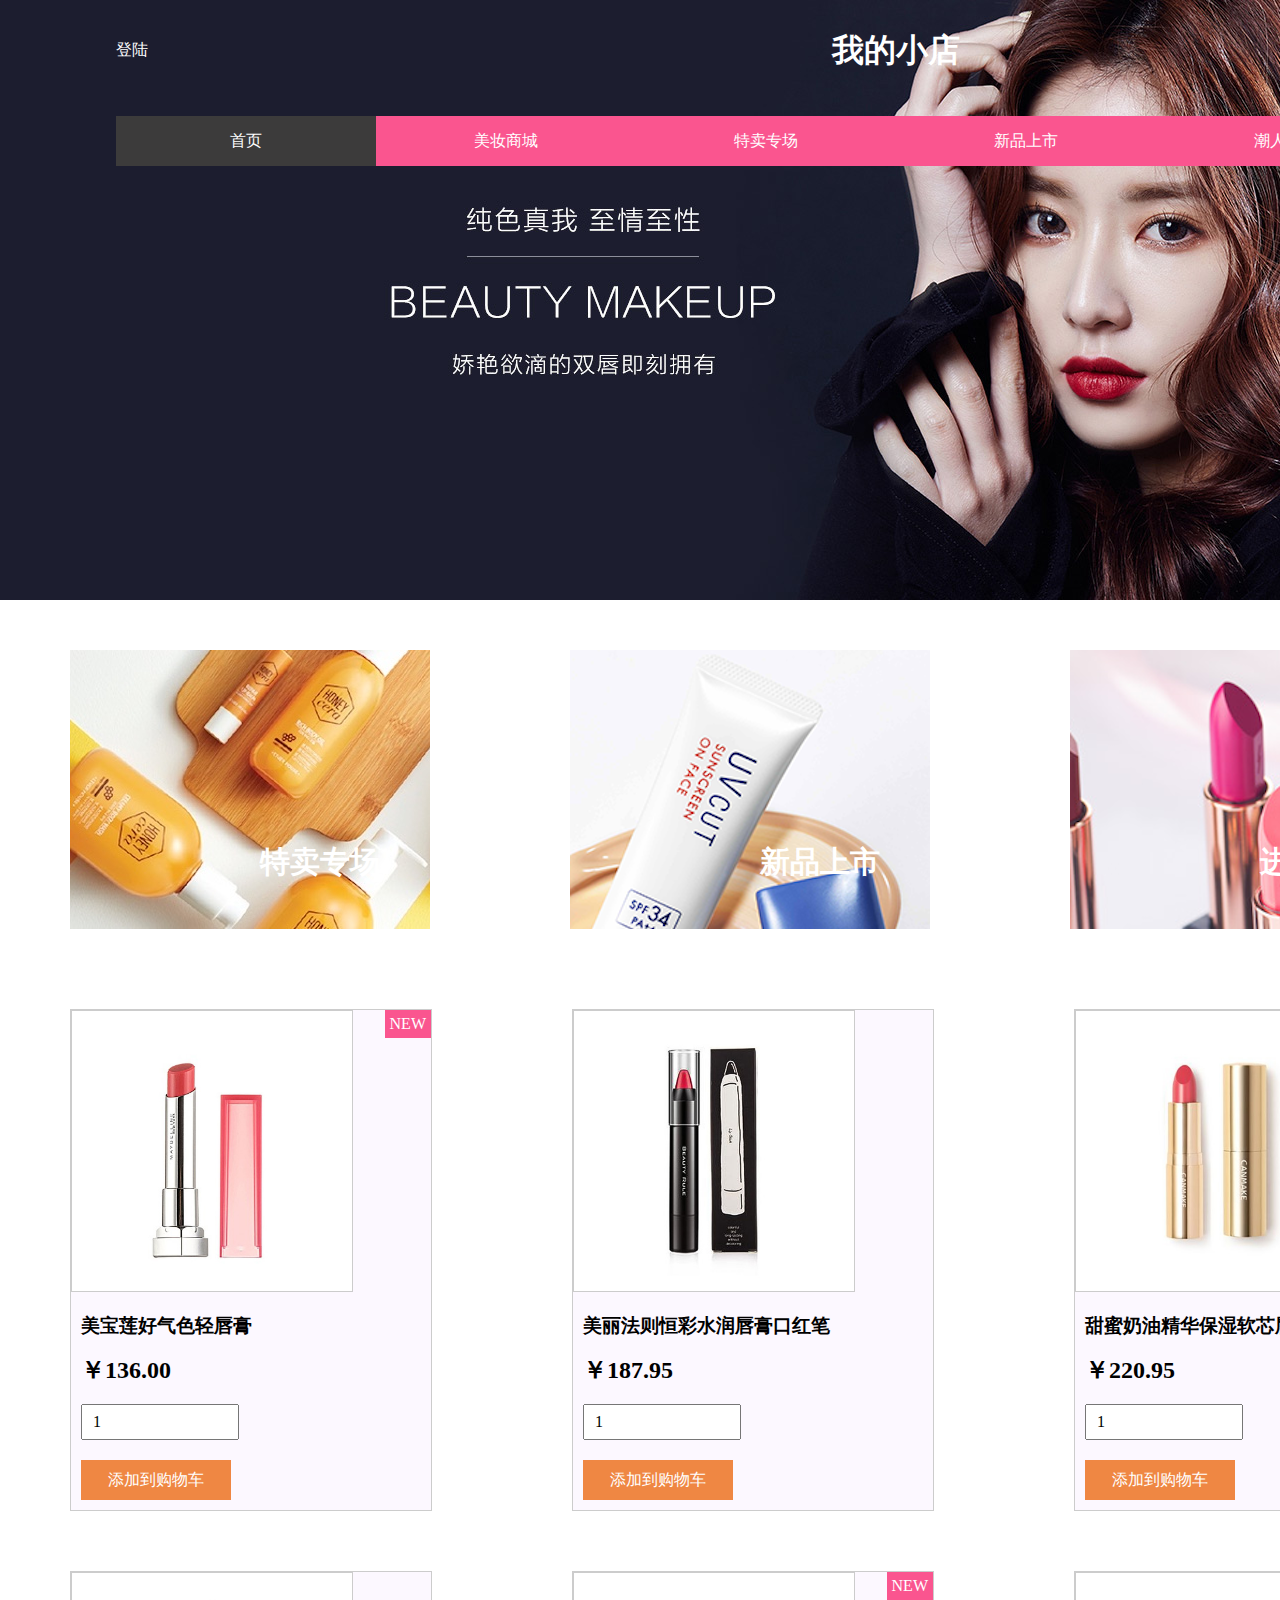
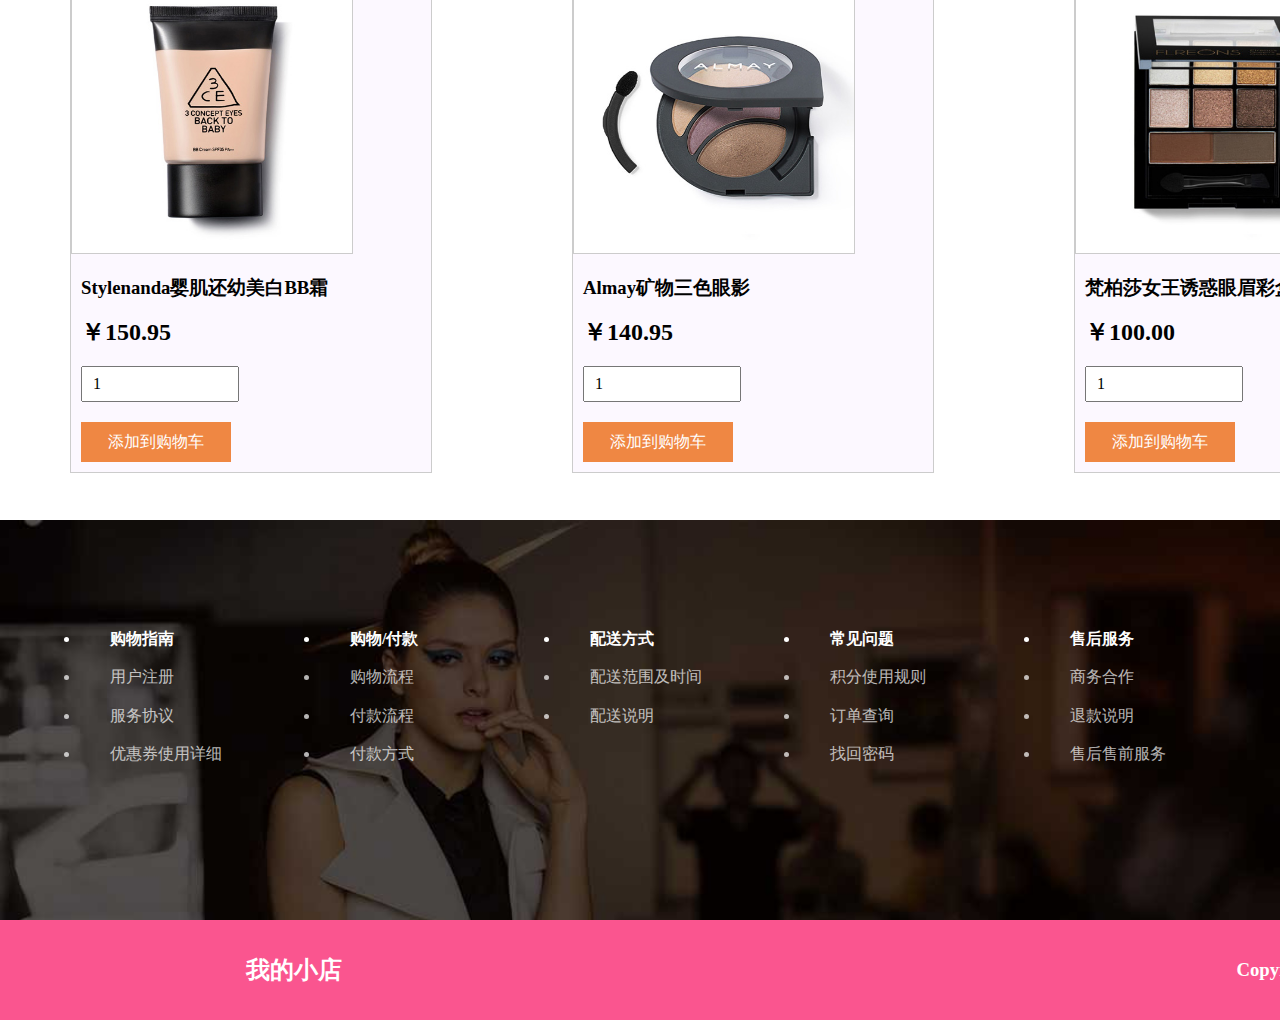
<file: index.html>
<!DOCTYPE html>
<html lang="en">
<head>
    <meta charset="UTF-8">
    <meta name="viewport" content="width=device-width, initial-scale=1.0">
    <meta http-equiv="X-UA-Compatible" content="ie=edge">
    <title>磊的小店</title>
    <link rel="stylesheet" href="css/normalize.css">
    <link rel="stylesheet" href="css/common.css">
    <link rel="stylesheet" href="css/index.css">
</head>
<body>
    <div id="header">
        <div class="wrapper">
            <div id="main-header">
                <div id="login" class="font">
                    <a href="login.html" >登陆</a>
                </div>
                <h1 id="title" class="font">我的小店</h1>
                <a href="cart.html">
                    <div id="cart" class="font">购物车：$0.00(0件)
                        <img src="img/cart.png" alt="">
                    </div>
                </a>
                <span>清空购物车</span>
            </div>
            <ul id="sub-list">
                <li id="selected"><a href="index.html">首页</a></li>
                <li id="make-up">美妆商城
                    <div id="detail">
                        <ul id="sorted">
                            <li>护肤</li>
                            <li>彩妆</li>
                            <li>香水</li>
                            <li>男士护理</li>
                            <li>个人护理</li>
                        </ul>
                        <ul class="care">
                            <li>洁面</li>
                            <li>化妆水</li>
                            <li>乳液</li>
                            <li>精华</li>
                            <li>面膜</li>
                            <li>面霜</li>
                        </ul>
                        <ul class="care">
                            <li>底妆</li>
                            <li>眼妆</li>
                            <li>唇妆</li>
                            <li>卸妆</li>
                            <li>美妆工具</li>
                            <li>套装</li>
                        </ul>
                        <ul class="care">
                            <li>女士香水</li>
                            <li>男士香水</li>
                            <li>中性香水</li>
                            <li>Q版香水</li>
                            <li>香水套装</li>
                            <li>精油</li>
                        </ul>
                        <ul class="care">
                            <li>面部护理</li>
                            <li>身体护理</li>
                            <li>护理套装</li>
                            <li>洁面</li>
                            <li>爽肤水</li>
                            <li>男士洗护</li>
                        </ul>
                        <ul class="care">
                            <li>秀发护理</li>
                            <li>身体护理</li>
                            <li>纤体</li>
                            <li>手足护理</li>
                            <li>卫生巾</li>
                            <li>口腔护理</li>
                        </ul>
                    </div>
                </li>
                <li><a href="new-sale.html">特卖专场</a></li>
                <li><a href="">新品上市</a></li>
                <li><a href="">潮人推荐</a></li>
                <li><a href="">进口免税店</a></li>
            </ul>
        </div>
    </div>
    <div id="product">
        <div id="new-product">
            <div class="wrapper">
                <div class="mail sail">
                    <span>特卖专场</span>
                </div>
                <div class="mail market">
                    <span>新品上市</span>
                </div>
                <div class="mail import">
                    <span>进口免税</span>
                </div>
            </div>
        </div>
        <div id="product-detail" class="wrapper">
            <div class="sample">
                <div class="show">
                    <img src="img/bs1.jpg" alt="">
                    <span>NEW</span>
                    <div class="price">
                        <h3>美宝莲好气色轻唇膏</h3>
                        <h2>￥136.00</h2>
                        <input class="count" type="text" value="1">
                        <br><button class="btn">添加到购物车</button>
                    </div>
                </div>               
            </div>
            <div class="sample">
                <div class="show">
                    <img src="img/bs2.jpg" alt="">
                    <div class="price">
                        <h3>美丽法则恒彩水润唇膏口红笔</h3>
                        <h2>￥187.95</h2>
                        <input class="count" type="text" value="1">
                        <br><button class="btn">添加到购物车</button>
                    </div>
                </div>             
            </div>
            <div class="sample">
                <div class="show">
                    <img src="img/bs3.jpg" alt="">
                    <div class="price">
                        <h3>甜蜜奶油精华保湿软芯唇膏</h3>
                        <h2>￥220.95</h2>
                        <input class="count" type="text" value="1">
                        <br><button class="btn">添加到购物车</button>
                    </div>
                </div>                
            </div>
            <div class="sample">
                <div class="show">
                    <img src="img/bs4.jpg" alt="">
                     <div class="price">
                        <h3>Stylenanda婴肌还幼美白BB霜</h3>
                        <h2>￥150.95</h2>
                        <input class="count" type="text" value="1">
                        <br><button class="btn">添加到购物车</button>
                     </div>
                </div>                
            </div>
            <div class="sample">
                <div class="show">
                    <img src="img/bs5.jpg" alt="">
                    <span>NEW</span>
                    <div class="price">
                        <h3>Almay矿物三色眼影</h3>
                        <h2>￥140.95</h2>
                        <input class="count" type="text" value="1">
                        <br><button class="btn">添加到购物车</button>
                    </div>
                </div>                
            </div>
            <div class="sample">
                <div class="show">
                    <img src="img/bs6.jpg" alt="">
                    <div class="price">
                        <h3>梵柏莎女王诱惑眼眉彩盒</h3>
                        <h2>￥100.00</h2>
                        <input class="count" type="text" value="1">
                        <br><button class="btn">添加到购物车</button>
                    </div>
                </div>   
            </div>
        </div>
    </div>
    <div id="problem">
        <div class="wrapper">
            <ul class="instruct">
                <a href=""><li class="problem-title">购物指南</li></a>
                <a href=""><li>用户注册</li></a>
                <a href=""><li>服务协议</li></a>
                <a href=""><li>优惠券使用详细</li></a>
            </ul>
            <ul class="instruct">
                <a href=""><li class="problem-title">购物/付款</li></a>
                <a href=""><li>购物流程</li></a>
                <a href=""><li>付款流程</li></a>
                <a href=""><li>付款方式</li></a>
            </ul>
            <ul class="instruct">
                <a href=""><li class="problem-title">配送方式</li></a>
                <a href=""><li>配送范围及时间</li></a>
                <a href=""><li>配送说明</li></a>
            </ul>
            <ul class="instruct">
                <a href=""><li class="problem-title">常见问题</li></a>
                <a href=""><li>积分使用规则</li></a>
                <a href=""><li>订单查询</li></a>
                <a href=""><li>找回密码</li></a>
            </ul>
            <ul class="instruct">
                <a href=""><li class="problem-title">售后服务</li></a>
                <a href=""><li>商务合作</li></a>
                <a href=""><li>退款说明</li></a>
                <a href=""><li>售后售前服务</li></a>
            </ul>
        </div>
    </div>
    <div id="footer">
        <div class="wrapper">
            <h2>我的小店</h2>
            <h3>Copyright © 2017.我的小店 by 小美妞</h3>
        </div>
    </div>
</body>
</title>
</file>
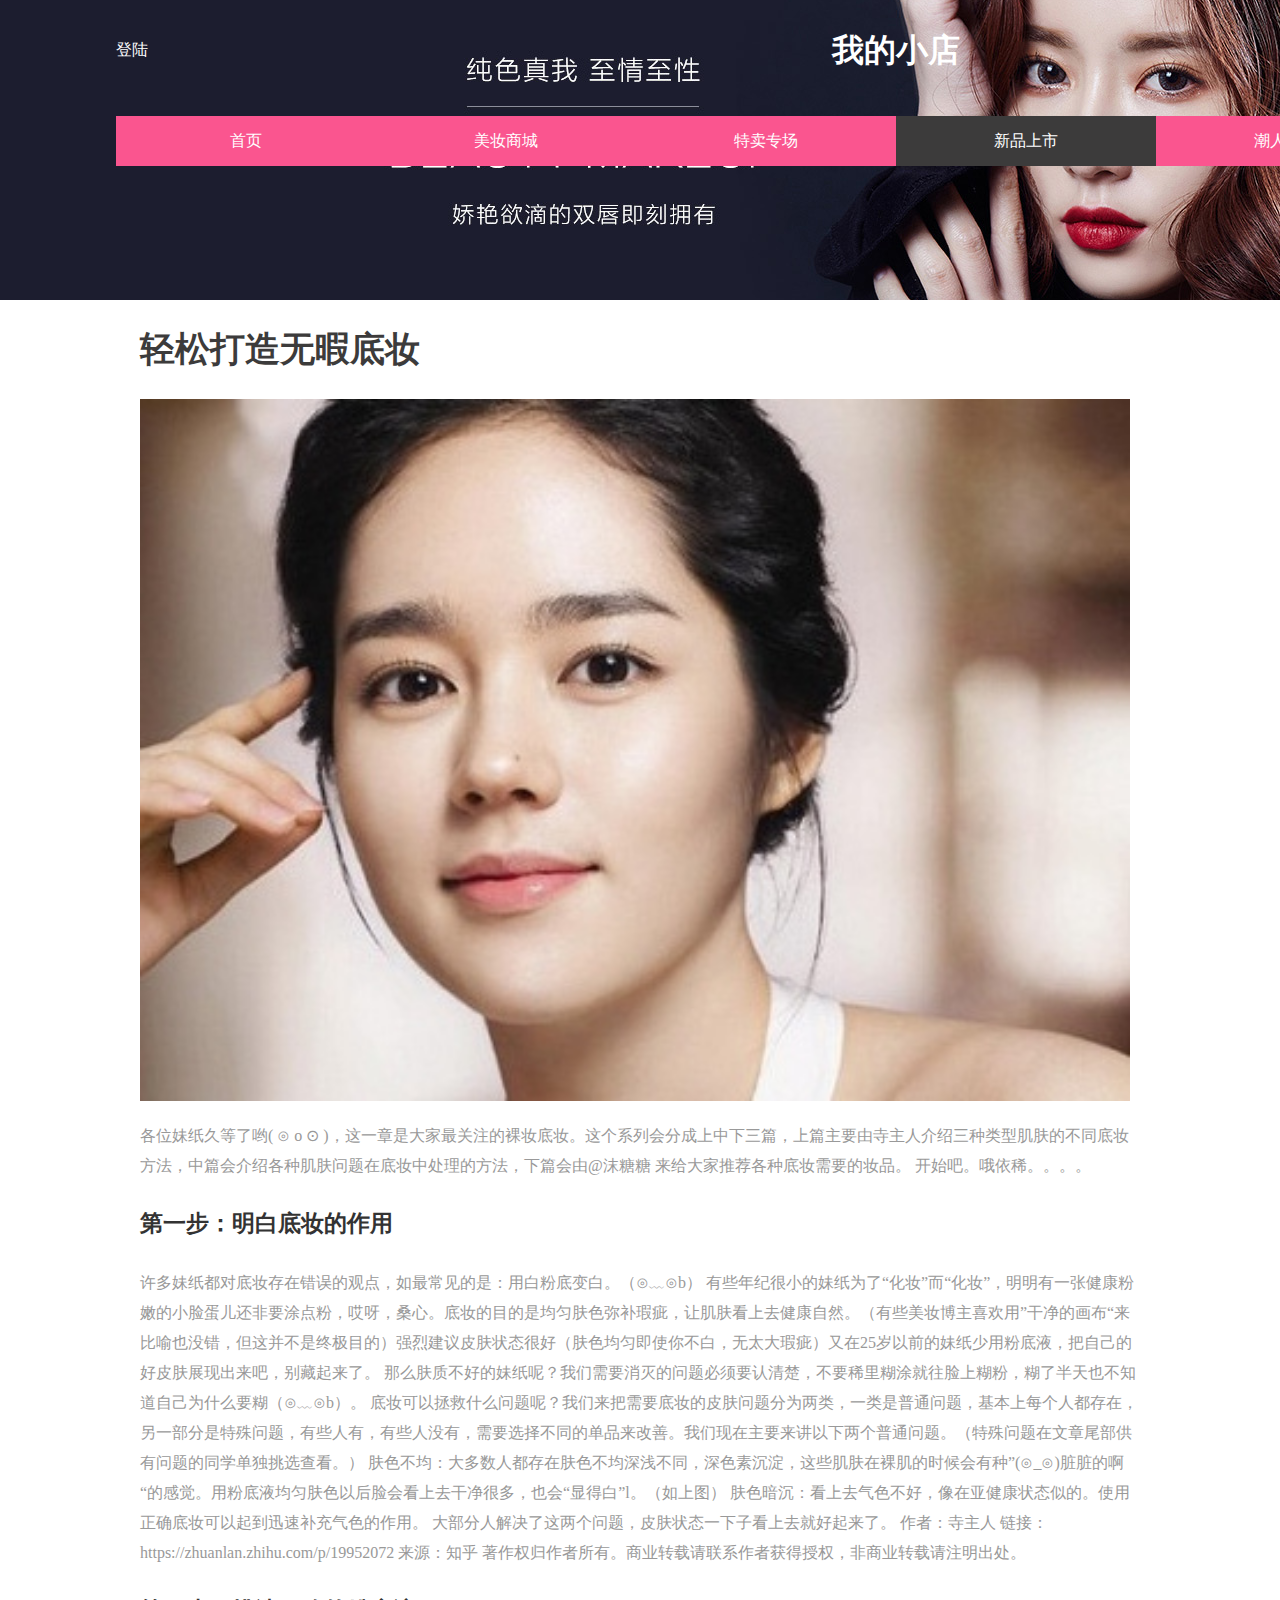
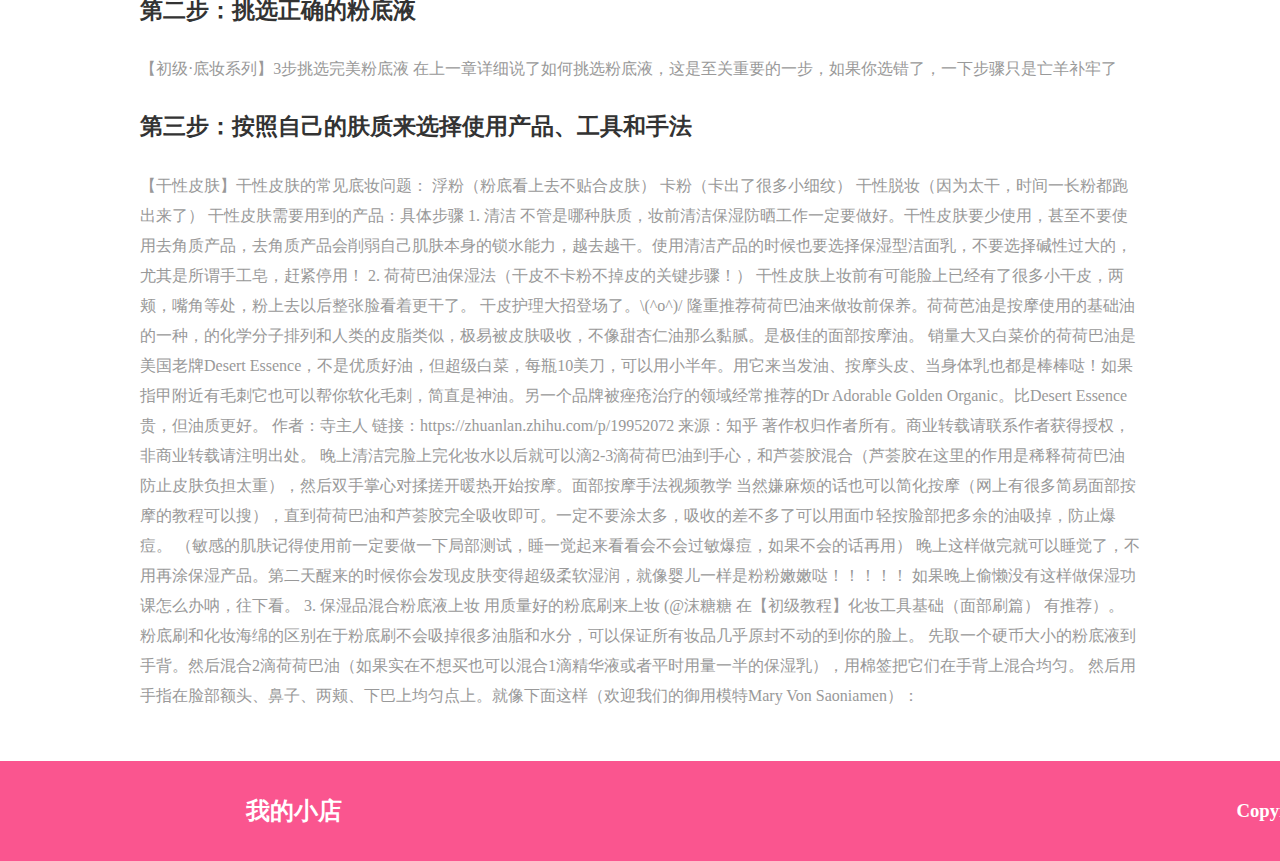
<file: blog-single.html>
<!DOCTYPE html>
<html lang="en">
<head>
    <meta charset="UTF-8">
    <meta name="viewport" content="width=device-width, initial-scale=1.0">
    <meta http-equiv="X-UA-Compatible" content="ie=edge">
    <title>磊的部落格</title>
    <link rel="stylesheet" href="css/normalize.css">
    <link rel="stylesheet" href="css/common.css">
    <link rel="stylesheet" href="css/blog-single.css">
</head>
<body>
    <div id="header">
        <div class="wrapper">
            <div id="main-header">
                <div id="login" class="font">
                    <a href="login.html" >登陆</a>
                </div>
                <h1 id="title" class="font">我的小店</h1>
                <a href="cart.html">
                    <div id="cart" class="font">购物车：$0.00(0件)
                        <img src="img/cart.png" alt="">
                    </div>
                </a>
                <span>清空购物车</span>
            </div>
            <ul id="sub-list">
                <li><a href="index.html">首页</a></li>
                <li id="make-up">美妆商城
                    <div id="detail">
                        <ul id="sorted">
                            <li>护肤</li>
                            <li>彩妆</li>
                            <li>香水</li>
                            <li>男士护理</li>
                            <li>个人护理</li>
                        </ul>
                        <ul class="care">
                            <li>洁面</li>
                            <li>化妆水</li>
                            <li>乳液</li>
                            <li>精华</li>
                            <li>面膜</li>
                            <li>面霜</li>
                        </ul>
                        <ul class="care">
                            <li>底妆</li>
                            <li>眼妆</li>
                            <li>唇妆</li>
                            <li>卸妆</li>
                            <li>美妆工具</li>
                            <li>套装</li>
                        </ul>
                        <ul class="care">
                            <li>女士香水</li>
                            <li>男士香水</li>
                            <li>中性香水</li>
                            <li>Q版香水</li>
                            <li>香水套装</li>
                            <li>精油</li>
                        </ul>
                        <ul class="care">
                            <li>面部护理</li>
                            <li>身体护理</li>
                            <li>护理套装</li>
                            <li>洁面</li>
                            <li>爽肤水</li>
                            <li>男士洗护</li>
                        </ul>
                        <ul class="care">
                            <li>秀发护理</li>
                            <li>身体护理</li>
                            <li>纤体</li>
                            <li>手足护理</li>
                            <li>卫生巾</li>
                            <li>口腔护理</li>
                        </ul>
                    </div>
                </li>
                <li><a href="new-sale.html">特卖专场</a></li>
                <li id="selected"><a href="">新品上市</a></li>
                <li><a href="">潮人推荐</a></li>
                <li><a href="">进口免税店</a></li>
            </ul>
        </div>
    </div>
    <div id="blog-single">
        <div class="wrapper">
            <h2>轻松打造无暇底妆</h2>
            <img src="img/banner3.jpg" alt="">
            <p>各位妹纸久等了哟( ⊙ o ⊙ )，这一章是大家最关注的裸妆底妆。这个系列会分成上中下三篇，上篇主要由寺主人介绍三种类型肌肤的不同底妆方法，中篇会介绍各种肌肤问题在底妆中处理的方法，下篇会由@沫糖糖 来给大家推荐各种底妆需要的妆品。 开始吧。哦依稀。。。。</p>
            <h3>第一步：明白底妆的作用</h3>
            <p>许多妹纸都对底妆存在错误的观点，如最常见的是：用白粉底变白。（⊙﹏⊙b） 有些年纪很小的妹纸为了“化妆”而“化妆”，明明有一张健康粉嫩的小脸蛋儿还非要涂点粉，哎呀，桑心。底妆的目的是均匀肤色弥补瑕疵，让肌肤看上去健康自然。（有些美妆博主喜欢用”干净的画布“来比喻也没错，但这并不是终极目的）强烈建议皮肤状态很好（肤色均匀即使你不白，无太大瑕疵）又在25岁以前的妹纸少用粉底液，把自己的好皮肤展现出来吧，别藏起来了。 那么肤质不好的妹纸呢？我们需要消灭的问题必须要认清楚，不要稀里糊涂就往脸上糊粉，糊了半天也不知道自己为什么要糊（⊙﹏⊙b）。 底妆可以拯救什么问题呢？我们来把需要底妆的皮肤问题分为两类，一类是普通问题，基本上每个人都存在，另一部分是特殊问题，有些人有，有些人没有，需要选择不同的单品来改善。我们现在主要来讲以下两个普通问题。（特殊问题在文章尾部供有问题的同学单独挑选查看。） 肤色不均：大多数人都存在肤色不均深浅不同，深色素沉淀，这些肌肤在裸肌的时候会有种”(⊙_⊙)脏脏的啊“的感觉。用粉底液均匀肤色以后脸会看上去干净很多，也会“显得白”l。（如上图） 肤色暗沉：看上去气色不好，像在亚健康状态似的。使用正确底妆可以起到迅速补充气色的作用。 大部分人解决了这两个问题，皮肤状态一下子看上去就好起来了。 作者：寺主人 链接：https://zhuanlan.zhihu.com/p/19952072 来源：知乎 著作权归作者所有。商业转载请联系作者获得授权，非商业转载请注明出处。</p>
            <h3>第二步：挑选正确的粉底液</h3>
            <p>【初级·底妆系列】3步挑选完美粉底液 在上一章详细说了如何挑选粉底液，这是至关重要的一步，如果你选错了，一下步骤只是亡羊补牢了</p>
            <h3>第三步：按照自己的肤质来选择使用产品、工具和手法</h3>
            <p>【干性皮肤】干性皮肤的常见底妆问题： 浮粉（粉底看上去不贴合皮肤） 卡粉（卡出了很多小细纹） 干性脱妆（因为太干，时间一长粉都跑出来了） 干性皮肤需要用到的产品：具体步骤 1. 清洁 不管是哪种肤质，妆前清洁保湿防晒工作一定要做好。干性皮肤要少使用，甚至不要使用去角质产品，去角质产品会削弱自己肌肤本身的锁水能力，越去越干。使用清洁产品的时候也要选择保湿型洁面乳，不要选择碱性过大的，尤其是所谓手工皂，赶紧停用！ 2. 荷荷巴油保湿法（干皮不卡粉不掉皮的关键步骤！） 干性皮肤上妆前有可能脸上已经有了很多小干皮，两颊，嘴角等处，粉上去以后整张脸看着更干了。 干皮护理大招登场了。\(^o^)/ 隆重推荐荷荷巴油来做妆前保养。荷荷芭油是按摩使用的基础油的一种，的化学分子排列和人类的皮脂类似，极易被皮肤吸收，不像甜杏仁油那么黏腻。是极佳的面部按摩油。 销量大又白菜价的荷荷巴油是美国老牌Desert Essence，不是优质好油，但超级白菜，每瓶10美刀，可以用小半年。用它来当发油、按摩头皮、当身体乳也都是棒棒哒！如果指甲附近有毛刺它也可以帮你软化毛刺，简直是神油。另一个品牌被痤疮治疗的领域经常推荐的Dr Adorable Golden Organic。比Desert Essence贵，但油质更好。 作者：寺主人 链接：https://zhuanlan.zhihu.com/p/19952072 来源：知乎 著作权归作者所有。商业转载请联系作者获得授权，非商业转载请注明出处。 晚上清洁完脸上完化妆水以后就可以滴2-3滴荷荷巴油到手心，和芦荟胶混合（芦荟胶在这里的作用是稀释荷荷巴油防止皮肤负担太重），然后双手掌心对揉搓开暖热开始按摩。面部按摩手法视频教学 当然嫌麻烦的话也可以简化按摩（网上有很多简易面部按摩的教程可以搜），直到荷荷巴油和芦荟胶完全吸收即可。一定不要涂太多，吸收的差不多了可以用面巾轻按脸部把多余的油吸掉，防止爆痘。 （敏感的肌肤记得使用前一定要做一下局部测试，睡一觉起来看看会不会过敏爆痘，如果不会的话再用） 晚上这样做完就可以睡觉了，不用再涂保湿产品。第二天醒来的时候你会发现皮肤变得超级柔软湿润，就像婴儿一样是粉粉嫩嫩哒！！！！！ 如果晚上偷懒没有这样做保湿功课怎么办呐，往下看。 3. 保湿品混合粉底液上妆 用质量好的粉底刷来上妆 (@沫糖糖 在【初级教程】化妆工具基础（面部刷篇） 有推荐）。粉底刷和化妆海绵的区别在于粉底刷不会吸掉很多油脂和水分，可以保证所有妆品几乎原封不动的到你的脸上。 先取一个硬币大小的粉底液到手背。然后混合2滴荷荷巴油（如果实在不想买也可以混合1滴精华液或者平时用量一半的保湿乳），用棉签把它们在手背上混合均匀。 然后用手指在脸部额头、鼻子、两颊、下巴上均匀点上。就像下面这样（欢迎我们的御用模特Mary Von Saoniamen）：</p>
        </div>    
    </div>
    <div id="footer">
        <div class="wrapper">
            <h2>我的小店</h2>
            <h3>Copyright © 2017.我的小店 by 小美妞</h3>
        </div>
    </div>
</body>
</html>
</file>
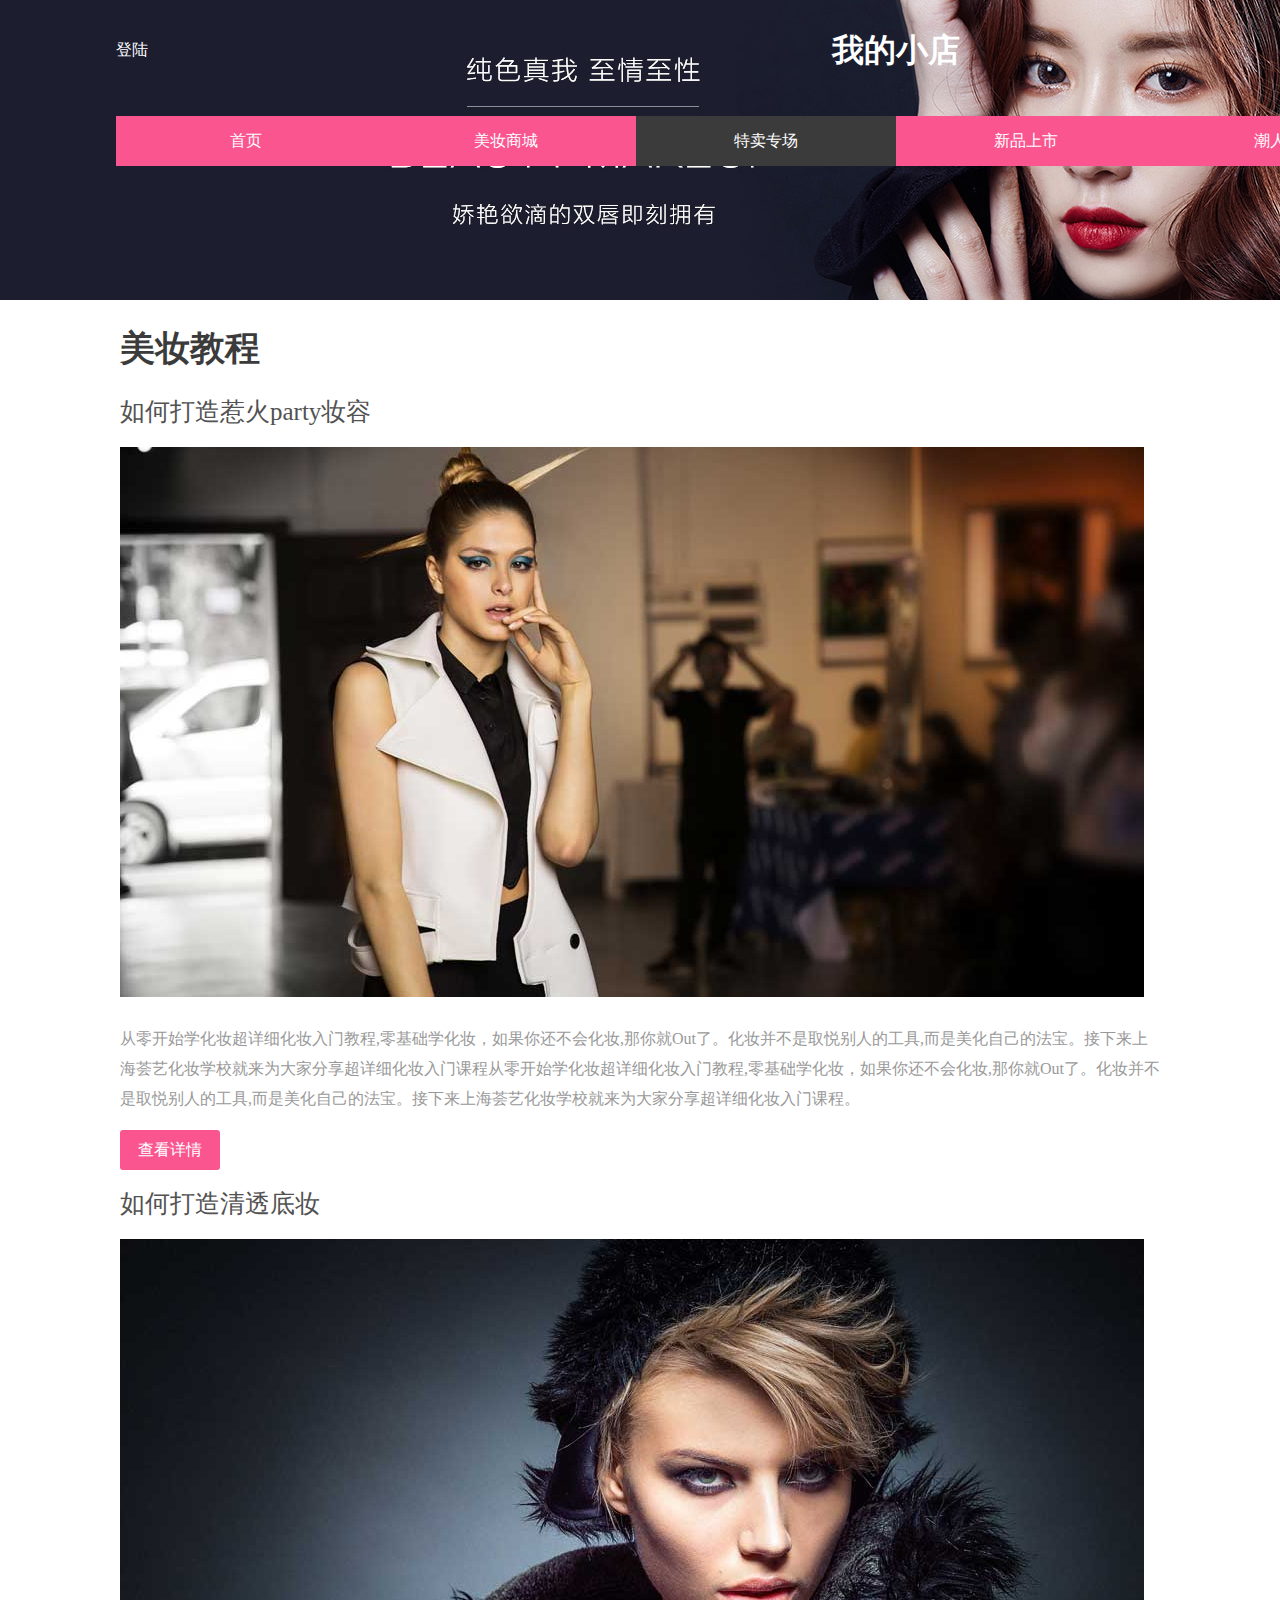
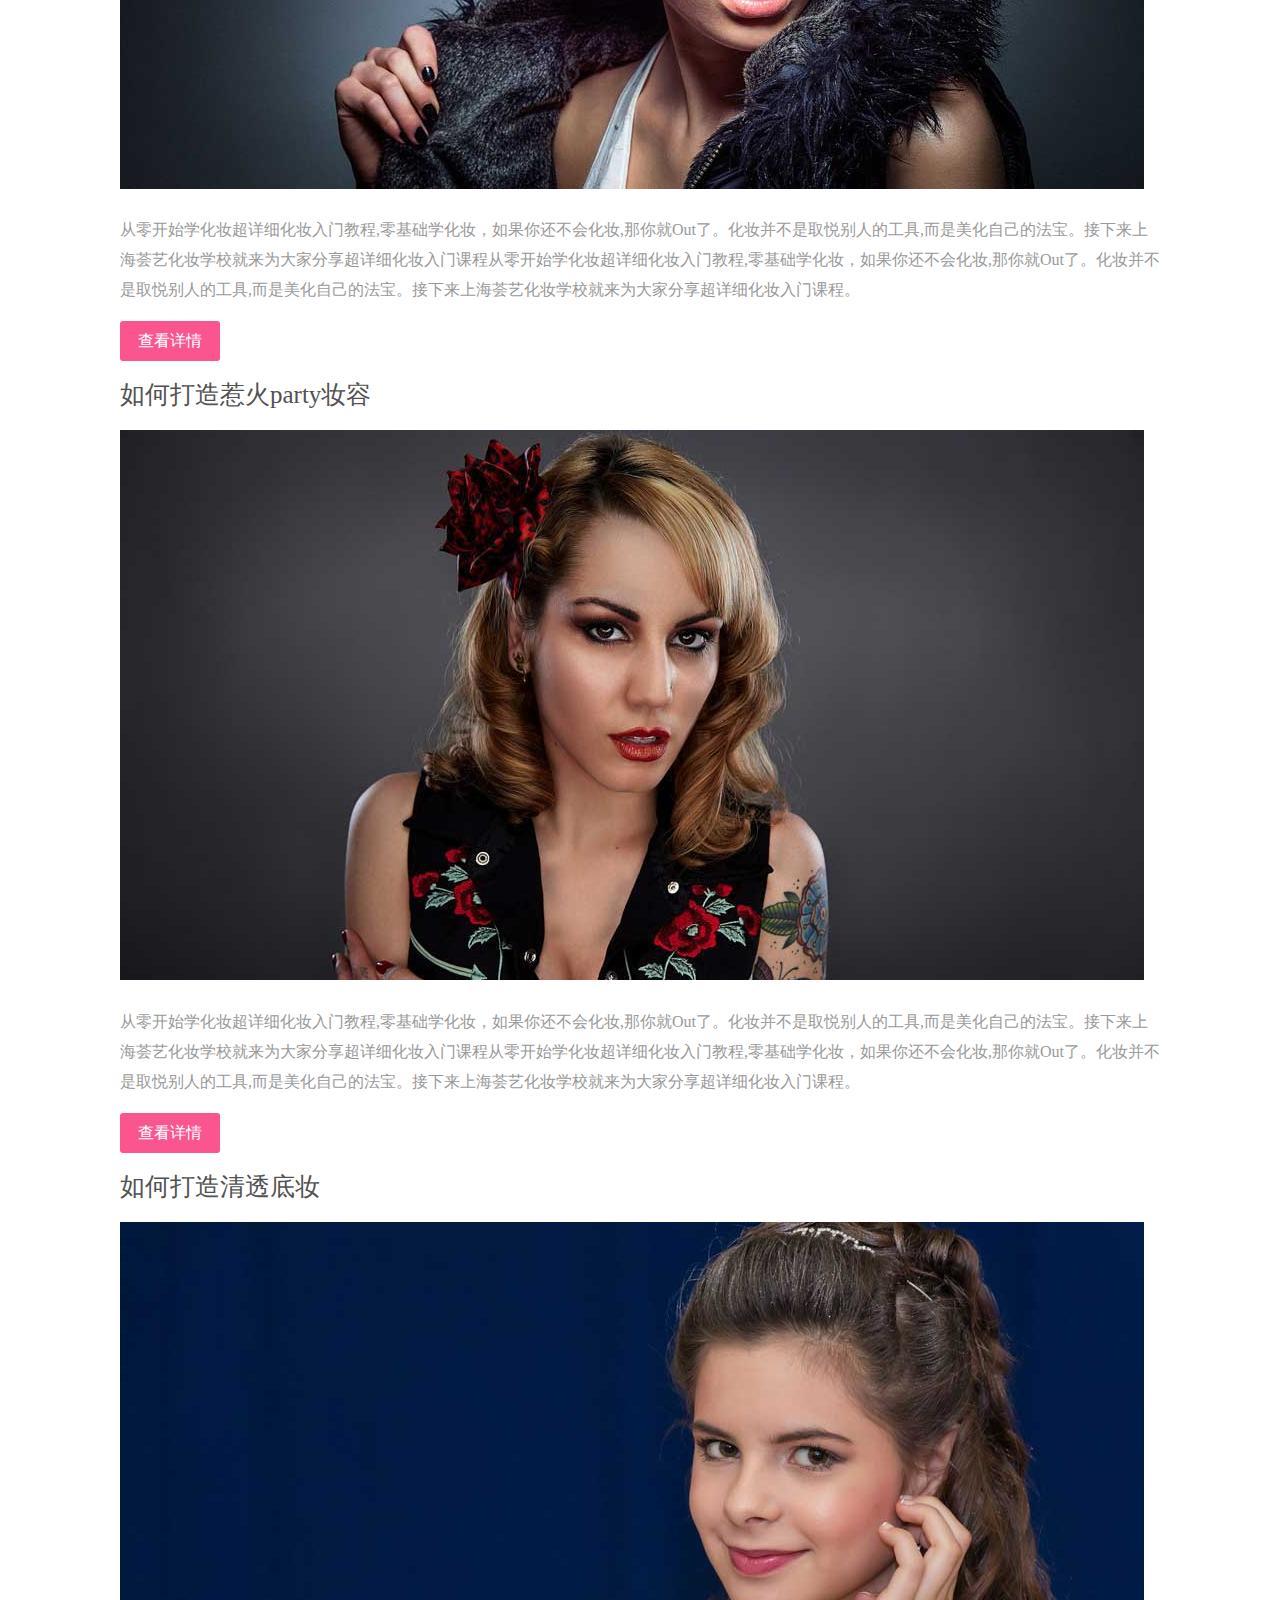
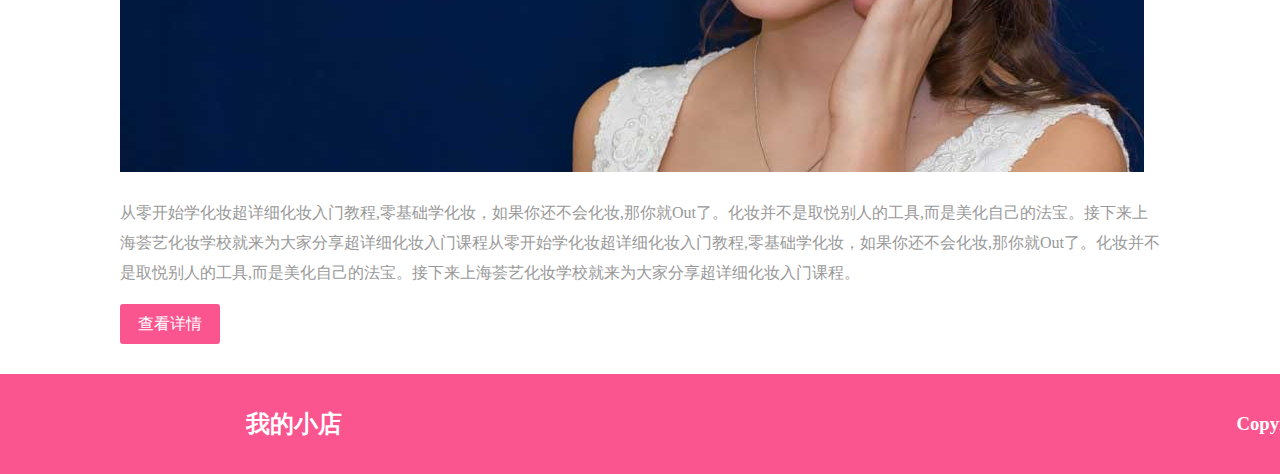
<file: blog.html>
<!DOCTYPE html>
<html lang="en">
<head>
    <meta charset="UTF-8">
    <meta name="viewport" content="width=device-width, initial-scale=1.0">
    <meta http-equiv="X-UA-Compatible" content="ie=edge">
    <title>磊的blog</title>
    <link rel="stylesheet" href="css/normalize.css">
    <link rel="stylesheet" href="css/common.css">
    <link rel="stylesheet" href="css/blog.css">
</head>
<body>
    <div id="header">
        <div class="wrapper">
            <div id="main-header">
                <div id="login" class="font">
                    <a href="login.html" >登陆</a>
                </div>
                <h1 id="title" class="font">我的小店</h1>
                <a href="cart.html">
                    <div id="cart" class="font">购物车：$0.00(0件)
                        <img src="img/cart.png" alt="">
                    </div>
                </a>
                <span>清空购物车</span>
            </div>
            <ul id="sub-list">
                <li><a href="index.html">首页</a></li>
                <li id="make-up">美妆商城
                    <div id="detail">
                        <ul id="sorted">
                            <li>护肤</li>
                            <li>彩妆</li>
                            <li>香水</li>
                            <li>男士护理</li>
                            <li>个人护理</li>
                        </ul>
                        <ul class="care">
                            <li>洁面</li>
                            <li>化妆水</li>
                            <li>乳液</li>
                            <li>精华</li>
                            <li>面膜</li>
                            <li>面霜</li>
                        </ul>
                        <ul class="care">
                            <li>底妆</li>
                            <li>眼妆</li>
                            <li>唇妆</li>
                            <li>卸妆</li>
                            <li>美妆工具</li>
                            <li>套装</li>
                        </ul>
                        <ul class="care">
                            <li>女士香水</li>
                            <li>男士香水</li>
                            <li>中性香水</li>
                            <li>Q版香水</li>
                            <li>香水套装</li>
                            <li>精油</li>
                        </ul>
                        <ul class="care">
                            <li>面部护理</li>
                            <li>身体护理</li>
                            <li>护理套装</li>
                            <li>洁面</li>
                            <li>爽肤水</li>
                            <li>男士洗护</li>
                        </ul>
                        <ul class="care">
                            <li>秀发护理</li>
                            <li>身体护理</li>
                            <li>纤体</li>
                            <li>手足护理</li>
                            <li>卫生巾</li>
                            <li>口腔护理</li>
                        </ul>
                    </div>
                </li>
                <li id="selected"><a href="new-sale.html">特卖专场</a></li id="selected">
                <li><a href="">新品上市</a></li>
                <li><a href="">潮人推荐</a></li>
                <li><a href="">进口免税店</a></li>
            </ul>
        </div>
    </div>
    <div id="blog">
        <div class="wrapper">
            <h2>美妆教程</h2>
            <a href="blog-single.html">如何打造惹火party妆容</a>
            <a href="blog-single.html"><img src="img/b1.jpg" alt=""></a>
            <p>从零开始学化妆超详细化妆入门教程,零基础学化妆，如果你还不会化妆,那你就Out了。化妆并不是取悦别人的工具,而是美化自己的法宝。接下来上海荟艺化妆学校就来为大家分享超详细化妆入门课程从零开始学化妆超详细化妆入门教程,零基础学化妆，如果你还不会化妆,那你就Out了。化妆并不是取悦别人的工具,而是美化自己的法宝。接下来上海荟艺化妆学校就来为大家分享超详细化妆入门课程。</p>
            <button href="blog-single.html">查看详情</button>
            <a href="blog-single.html">如何打造清透底妆</a>
            <a href="blog-single.html"><img src="img/b2.jpg" alt=""></a>
            <p>从零开始学化妆超详细化妆入门教程,零基础学化妆，如果你还不会化妆,那你就Out了。化妆并不是取悦别人的工具,而是美化自己的法宝。接下来上海荟艺化妆学校就来为大家分享超详细化妆入门课程从零开始学化妆超详细化妆入门教程,零基础学化妆，如果你还不会化妆,那你就Out了。化妆并不是取悦别人的工具,而是美化自己的法宝。接下来上海荟艺化妆学校就来为大家分享超详细化妆入门课程。</p>
            <button href="blog-single.html">查看详情</button>
            <a href="">如何打造惹火party妆容</a>
            <a href="blog-single.html"><img src="img/b3.jpg" alt=""></a>
            <p>从零开始学化妆超详细化妆入门教程,零基础学化妆，如果你还不会化妆,那你就Out了。化妆并不是取悦别人的工具,而是美化自己的法宝。接下来上海荟艺化妆学校就来为大家分享超详细化妆入门课程从零开始学化妆超详细化妆入门教程,零基础学化妆，如果你还不会化妆,那你就Out了。化妆并不是取悦别人的工具,而是美化自己的法宝。接下来上海荟艺化妆学校就来为大家分享超详细化妆入门课程。</p>
            <button href="blog-single.html">查看详情</button>
            <a href="blog-single.html">如何打造清透底妆</a>
            <a href="blog-single.html"><img src="img/b4.jpg" alt=""></a>
            <p>从零开始学化妆超详细化妆入门教程,零基础学化妆，如果你还不会化妆,那你就Out了。化妆并不是取悦别人的工具,而是美化自己的法宝。接下来上海荟艺化妆学校就来为大家分享超详细化妆入门课程从零开始学化妆超详细化妆入门教程,零基础学化妆，如果你还不会化妆,那你就Out了。化妆并不是取悦别人的工具,而是美化自己的法宝。接下来上海荟艺化妆学校就来为大家分享超详细化妆入门课程。</p>
            <button href="blog-single.html">查看详情</button>   
        </div>
    </div>


    <div id="footer">
        <div class="wrapper">
            <h2>我的小店</h2>
            <h3>Copyright © 2017.我的小店 by 小美妞</h3>
        </div>
    </div>
</body>
</html>
</file>
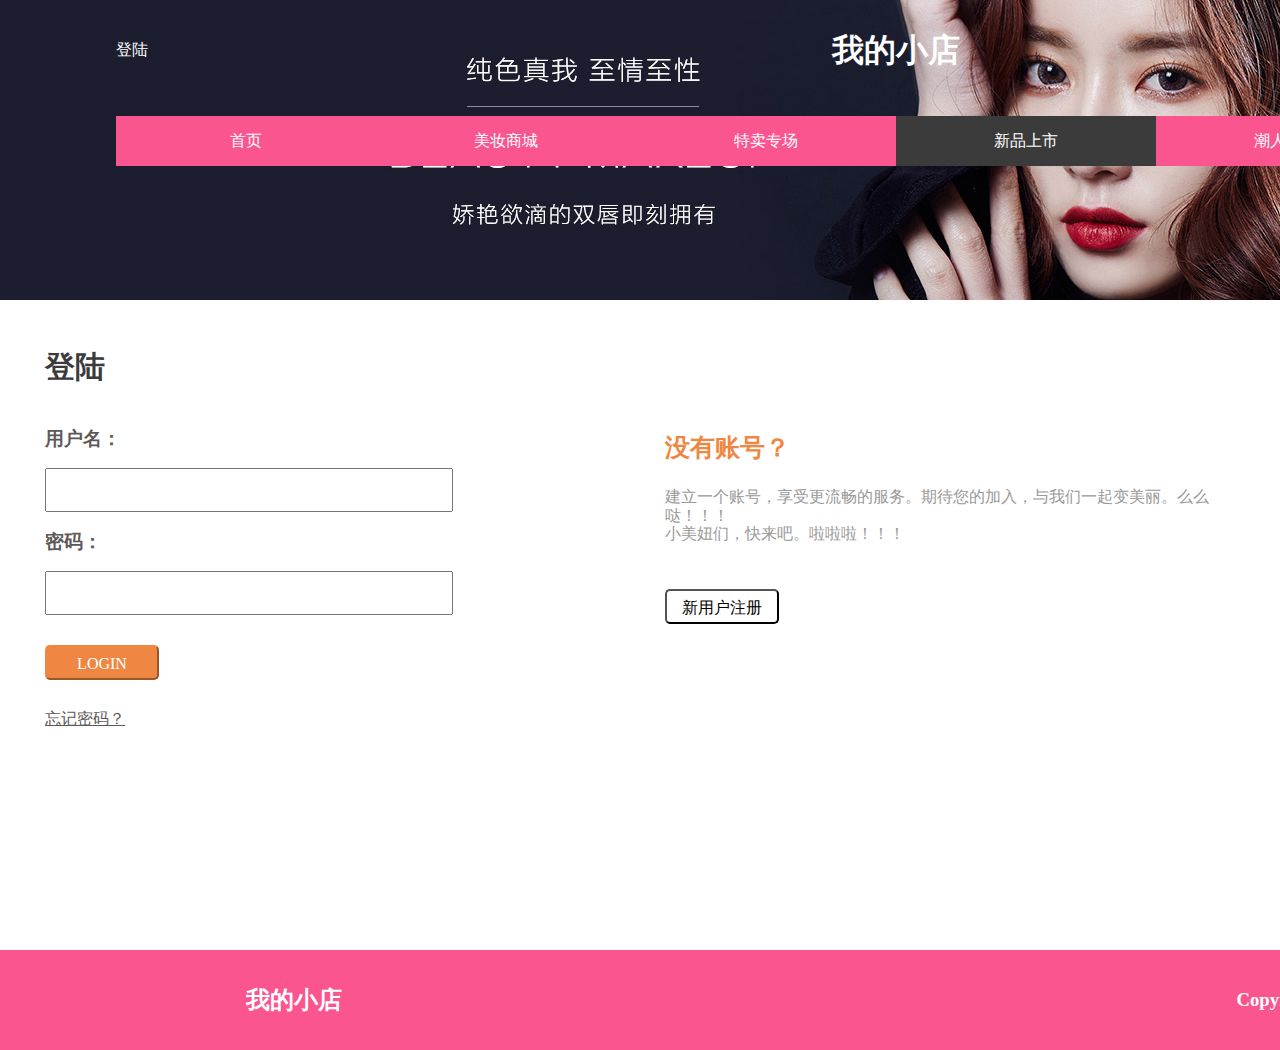
<file: login.html>
<!DOCTYPE html>
<html lang="en">
<head>
    <meta charset="UTF-8">
    <meta name="viewport" content="width=device-width, initial-scale=1.0">
    <meta http-equiv="X-UA-Compatible" content="ie=edge">
    <title>磊的登录</title>
    <link rel="stylesheet" href="css/normalize.css">
    <link rel="stylesheet" href="css/common.css">
    <link rel="stylesheet" href="css/login.css">
</head>
<body>
    <div id="header">
        <div class="wrapper">
            <div id="main-header">
                <div id="login" class="font">
                    <a href="login.html" >登陆</a>
                </div>
                <h1 id="title" class="font">我的小店</h1>
                <a href="cart.html">
                    <div id="cart" class="font">购物车：$0.00(0件)
                        <img src="img/cart.png" alt="">
                    </div>
                </a>
                <span>清空购物车</span>
            </div>
            <ul id="sub-list">
                <li><a href="index.html">首页</a></li>
                <li id="make-up">美妆商城
                    <div id="detail">
                        <ul id="sorted">
                            <li>护肤</li>
                            <li>彩妆</li>
                            <li>香水</li>
                            <li>男士护理</li>
                            <li>个人护理</li>
                        </ul>
                        <ul class="care">
                            <li>洁面</li>
                            <li>化妆水</li>
                            <li>乳液</li>
                            <li>精华</li>
                            <li>面膜</li>
                            <li>面霜</li>
                        </ul>
                        <ul class="care">
                            <li>底妆</li>
                            <li>眼妆</li>
                            <li>唇妆</li>
                            <li>卸妆</li>
                            <li>美妆工具</li>
                            <li>套装</li>
                        </ul>
                        <ul class="care">
                            <li>女士香水</li>
                            <li>男士香水</li>
                            <li>中性香水</li>
                            <li>Q版香水</li>
                            <li>香水套装</li>
                            <li>精油</li>
                        </ul>
                        <ul class="care">
                            <li>面部护理</li>
                            <li>身体护理</li>
                            <li>护理套装</li>
                            <li>洁面</li>
                            <li>爽肤水</li>
                            <li>男士洗护</li>
                        </ul>
                        <ul class="care">
                            <li>秀发护理</li>
                            <li>身体护理</li>
                            <li>纤体</li>
                            <li>手足护理</li>
                            <li>卫生巾</li>
                            <li>口腔护理</li>
                        </ul>
                    </div>
                </li>
                <li><a href="new-sale.html">特卖专场</a></li>
                <li id="selected"><a href="">新品上市</a></li>
                <li><a href="">潮人推荐</a></li>
                <li><a href="">进口免税店</a></li>
            </ul>
        </div>
    </div>
    <div id="login-container">
        <div class="wrapper">
            <h2>登陆</h2>
            <div id="login-form">
                <form action="">
                    <label for="">
                        <h3>用户名：</h3>
                        <input type="text">
                        <h3>密码：</h3>
                        <input type="password"><br>  
                    </label>
                    <input class="btn" type="submit" value="LOGIN"><br>
                    <a href="">忘记密码？</a>
                </form>
            </div>
            <div id="register">
                <h3>没有账号？</h3>
                <p>建立一个账号，享受更流畅的服务。期待您的加入，与我们一起变美丽。么么哒！！！<br> 小美妞们，快来吧。啦啦啦！！！</p>
                <button class="btn">新用户注册</button>
            </div>
        </div>
        </div>
        <div id="footer">
            <div class="wrapper">
                <h2>我的小店</h2>
                <h3>Copyright © 2017.我的小店 by 小美妞</h3>
            </div>
        </div>
</body>
</html>
</file>
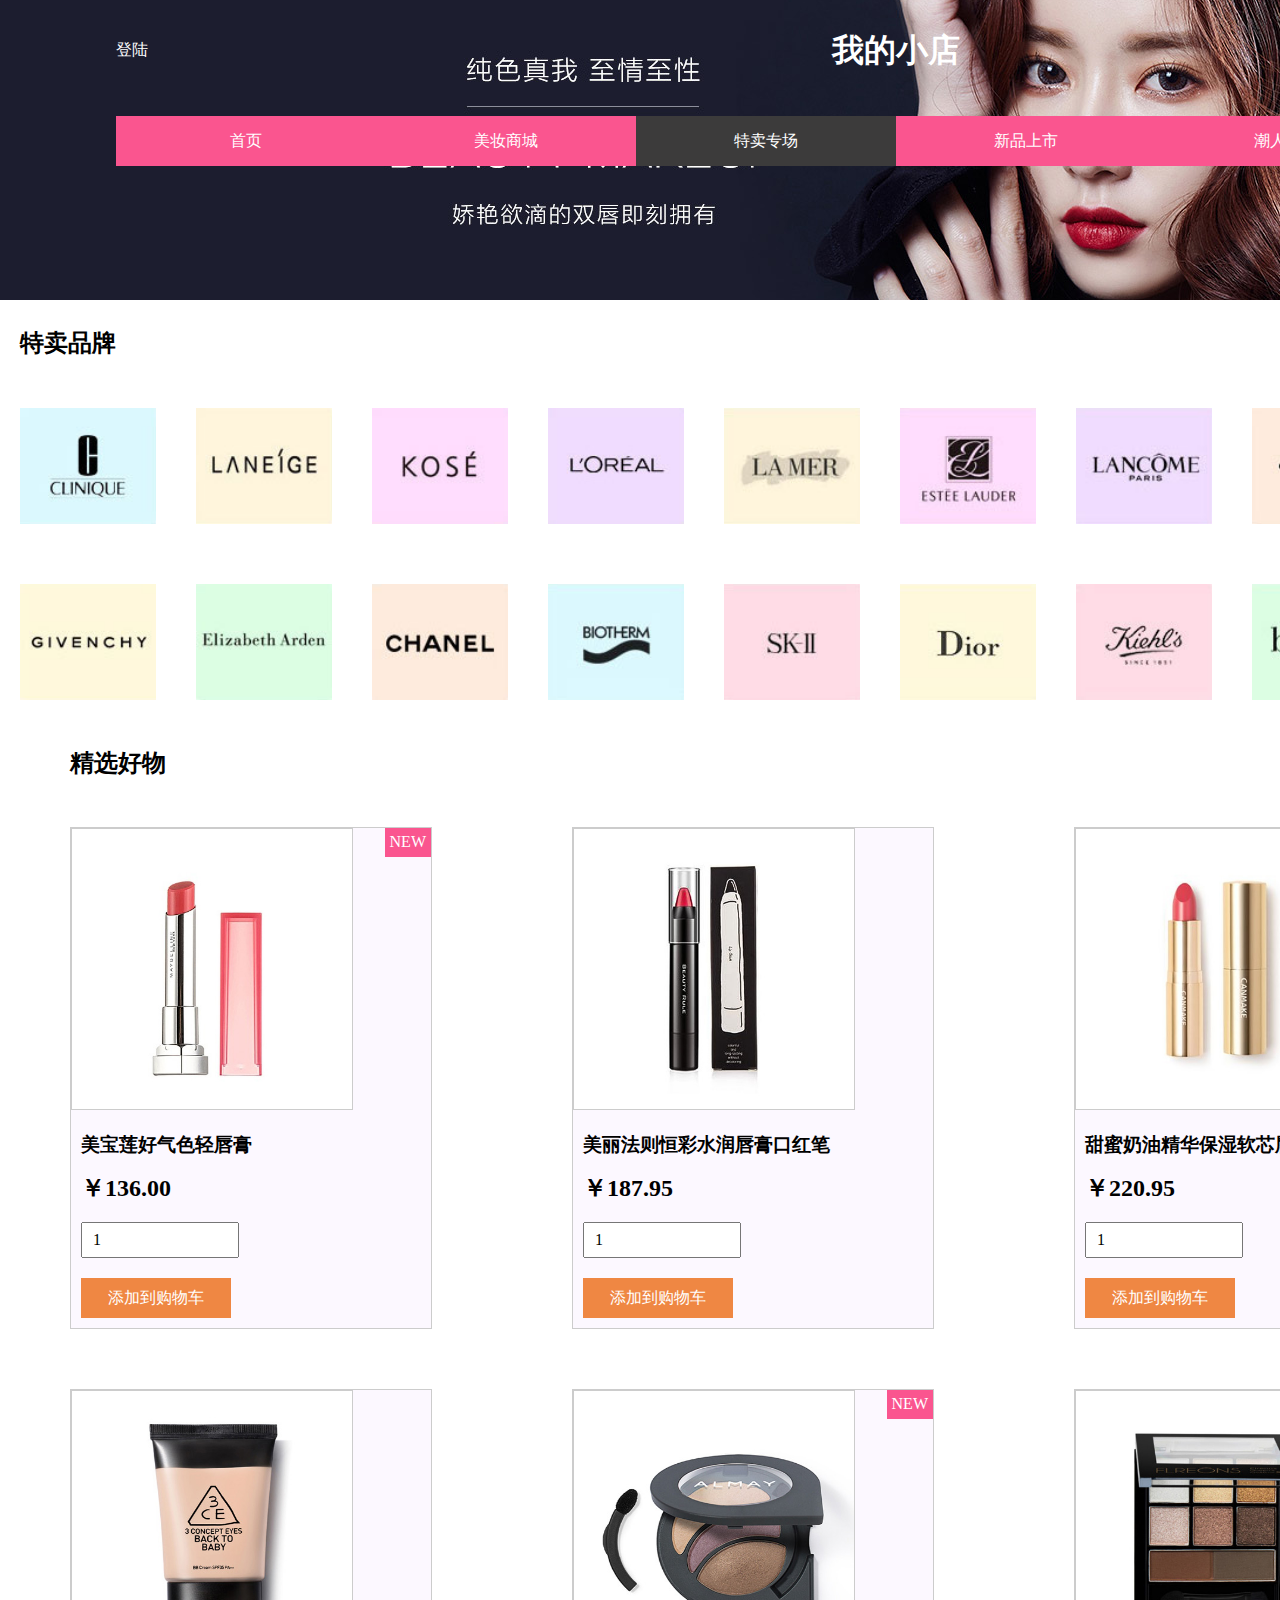
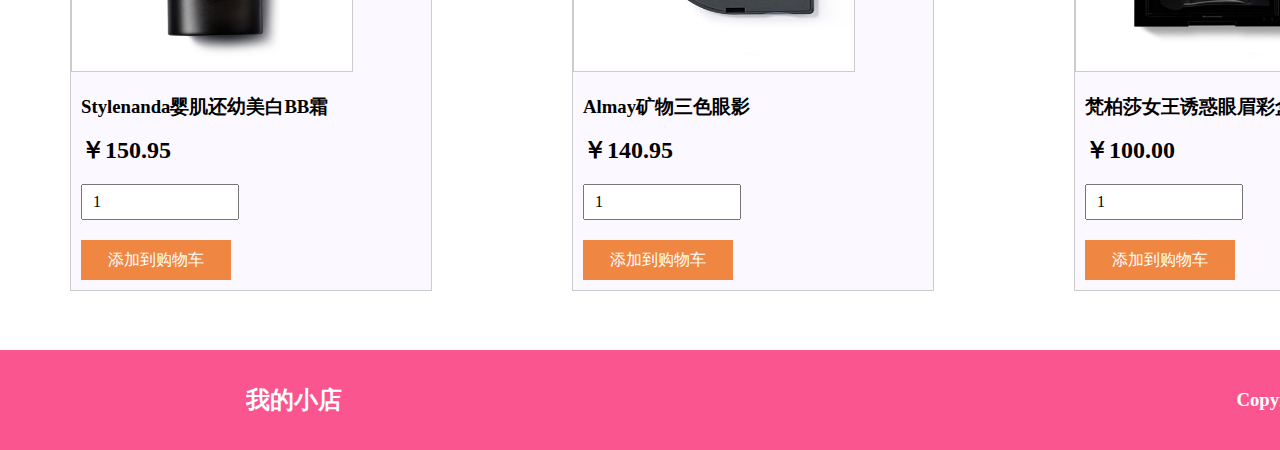
<file: new-sale.html>
<!DOCTYPE html>
<html lang="en">
<head>
    <meta charset="UTF-8">
    <meta name="viewport" content="width=device-width, initial-scale=1.0">
    <meta http-equiv="X-UA-Compatible" content="ie=edge">
    <title>磊的特卖</title>
    <link rel="stylesheet" href="css/normalize.css">
    <link rel="stylesheet" href="css/common.css">
    <link rel="stylesheet" href="css/new-sale.css">
</head>
<body>
    <div id="header">
        <div class="wrapper">
            <div id="main-header">
                <div id="login" class="font">
                    <a href="login.html" >登陆</a>
                </div>
                <h1 id="title" class="font">我的小店</h1>
                <a href="cart.html">
                    <div id="cart" class="font">购物车：$0.00(0件)
                        <img src="img/cart.png" alt="">
                    </div>
                </a>
                <span>清空购物车</span>
            </div>
            <ul id="sub-list">
                <li><a href="index.html">首页</a></li>
                <li id="make-up">美妆商城
                    <div id="detail">
                        <ul id="sorted">
                            <li>护肤</li>
                            <li>彩妆</li>
                            <li>香水</li>
                            <li>男士护理</li>
                            <li>个人护理</li>
                        </ul>
                        <ul class="care">
                            <li>洁面</li>
                            <li>化妆水</li>
                            <li>乳液</li>
                            <li>精华</li>
                            <li>面膜</li>
                            <li>面霜</li>
                        </ul>
                        <ul class="care">
                            <li>底妆</li>
                            <li>眼妆</li>
                            <li>唇妆</li>
                            <li>卸妆</li>
                            <li>美妆工具</li>
                            <li>套装</li>
                        </ul>
                        <ul class="care">
                            <li>女士香水</li>
                            <li>男士香水</li>
                            <li>中性香水</li>
                            <li>Q版香水</li>
                            <li>香水套装</li>
                            <li>精油</li>
                        </ul>
                        <ul class="care">
                            <li>面部护理</li>
                            <li>身体护理</li>
                            <li>护理套装</li>
                            <li>洁面</li>
                            <li>爽肤水</li>
                            <li>男士洗护</li>
                        </ul>
                        <ul class="care">
                            <li>秀发护理</li>
                            <li>身体护理</li>
                            <li>纤体</li>
                            <li>手足护理</li>
                            <li>卫生巾</li>
                            <li>口腔护理</li>
                        </ul>
                    </div>
                </li>
                <li id="selected"><a href="new-sale.html">特卖专场</a></li>
                <li><a href="">新品上市</a></li>
                <li><a href="">潮人推荐</a></li>
                <li><a href="">进口免税店</a></li>
            </ul>
        </div>
    </div>
    <div id="sale">
        <div class="wrapper">
            <h2>特卖品牌</h2>
            <img src="img/remen_18.jpg" alt="">
            <img src="img/remen_20.jpg" alt="">
            <img src="img/remen_22.jpg" alt="">
            <img src="img/remen_24.jpg" alt="">
            <img src="img/remen_26.jpg" alt="">
            <img src="img/remen_28.jpg" alt="">
            <img src="img/remen_30.jpg" alt="">
            <img src="img/remen_32.jpg" alt="">
            <img src="img/remen_42.jpg" alt="">
            <img src="img/remen_43.jpg" alt="">
            <img src="img/remen_44.jpg" alt="">
            <img src="img/remen_45.jpg" alt="">
            <img src="img/remen_46.jpg" alt="">
            <img src="img/remen_47.jpg" alt="">
            <img src="img/remen_48.jpg" alt="">
            <img src="img/remen_49.jpg" alt="">
        </div>
    </div>
    <div id="product-detail" class="wrapper">
        <h2 id="good">精选好物</h2>
        <div class="sample">
            <div class="show">
                <img src="img/bs1.jpg" alt="">
                <span>NEW</span>
                <div class="price">
                    <h3>美宝莲好气色轻唇膏</h3>
                    <h2>￥136.00</h2>
                    <input class="count" type="text" value="1">
                    <br><button class="btn">添加到购物车</button>
                </div>
            </div>               
        </div>
        <div class="sample">
            <div class="show">
                <img src="img/bs2.jpg" alt="">
                <div class="price">
                    <h3>美丽法则恒彩水润唇膏口红笔</h3>
                    <h2>￥187.95</h2>
                    <input class="count" type="text" value="1">
                    <br><button class="btn">添加到购物车</button>
                </div>
            </div>             
        </div>
        <div class="sample">
            <div class="show">
                <img src="img/bs3.jpg" alt="">
                <div class="price">
                    <h3>甜蜜奶油精华保湿软芯唇膏</h3>
                    <h2>￥220.95</h2>
                    <input class="count" type="text" value="1">
                    <br><button class="btn">添加到购物车</button>
                </div>
            </div>                
        </div>
        <div class="sample">
            <div class="show">
                <img src="img/bs4.jpg" alt="">
                    <div class="price">
                    <h3>Stylenanda婴肌还幼美白BB霜</h3>
                    <h2>￥150.95</h2>
                    <input class="count" type="text" value="1">
                    <br><button class="btn">添加到购物车</button>
                    </div>
            </div>                
        </div>
        <div class="sample">
            <div class="show">
                <img src="img/bs5.jpg" alt="">
                <span>NEW</span>
                <div class="price">
                    <h3>Almay矿物三色眼影</h3>
                    <h2>￥140.95</h2>
                    <input class="count" type="text" value="1">
                    <br><button class="btn">添加到购物车</button>
                </div>
            </div>                
        </div>
        <div class="sample">
            <div class="show">
                <img src="img/bs6.jpg" alt="">
                <div class="price">
                    <h3>梵柏莎女王诱惑眼眉彩盒</h3>
                    <h2>￥100.00</h2>
                    <input class="count" type="text" value="1">
                    <br><button class="btn">添加到购物车</button>
                </div>
            </div>   
        </div>
    </div>
    <div id="footer">
        <div class="wrapper">
            <h2>我的小店</h2>
            <h3>Copyright © 2017.我的小店 by 小美妞</h3>
        </div>
    </div>  
</body>
</html>
</file>
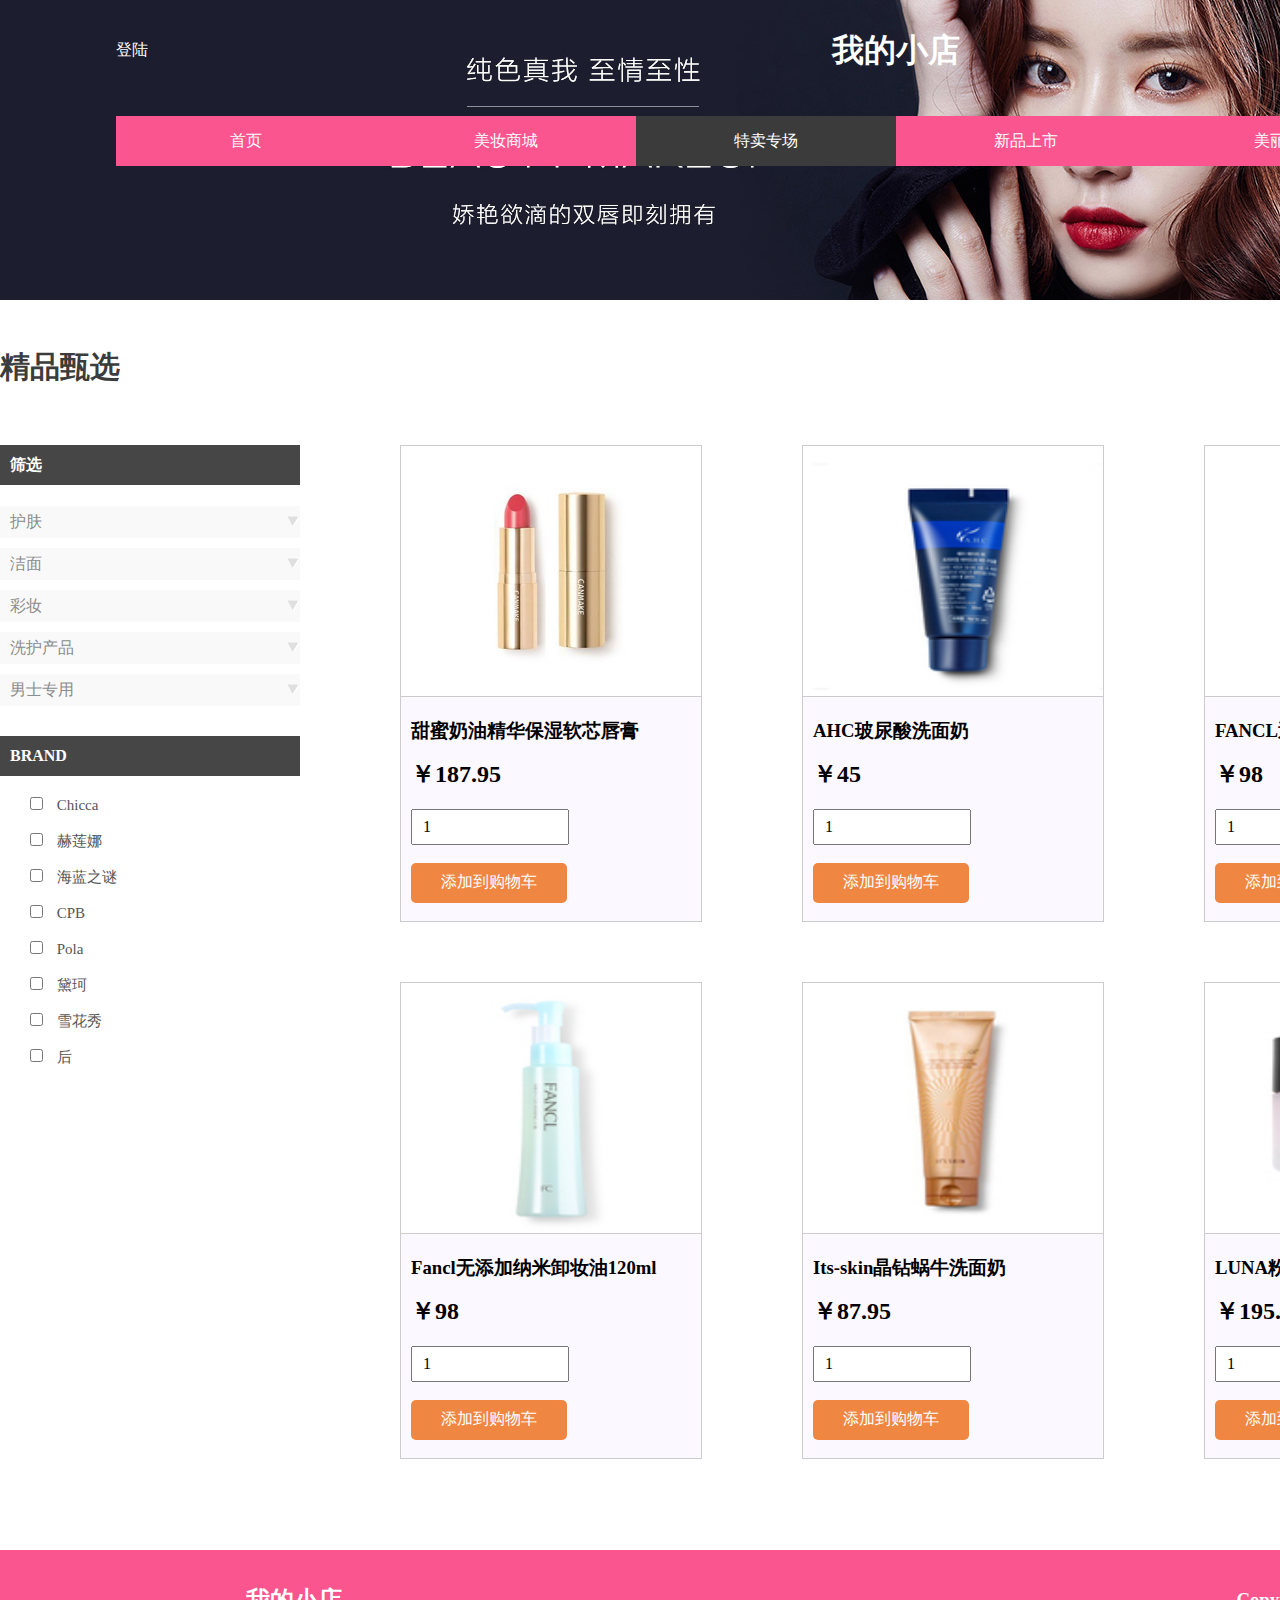
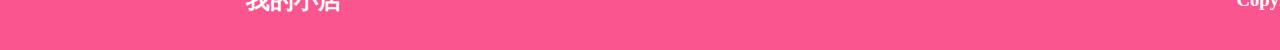
<file: product.html>
<!DOCTYPE html>
<html lang="en">
<head>
    <meta charset="UTF-8">
    <meta name="viewport" content="width=device-width, initial-scale=1.0">
    <meta http-equiv="X-UA-Compatible" content="ie=edge">
    <title>磊的产品</title>
    <link rel="stylesheet" href="css/normalize.css">
    <link rel="stylesheet" href="css/common.css">
    <link rel="stylesheet" href="css/product.css">
</head>
<body>
    <div id="header">
        <div class="wrapper">
            <div id="main-header">
                <div id="login" class="font">
                    <a href="login.html" >登陆</a>
                </div>
                <h1 id="title" class="font">我的小店</h1>
                <a href="cart.html">
                    <div id="cart" class="font">购物车：$0.00(0件)
                        <img src="img/cart.png" alt="">
                    </div>
                </a>
                <span>清空购物车</span>
            </div>
            <ul id="sub-list">
                <li><a href="index.html">首页</a></li>
                <li id="make-up">美妆商城
                    <div id="detail">
                        <ul id="sorted">
                            <li>护肤</li>
                            <li>彩妆</li>
                            <li>香水</li>
                            <li>男士护理</li>
                            <li>个人护理</li>
                        </ul>
                        <ul class="care">
                            <li>洁面</li>
                            <li>化妆水</li>
                            <li>乳液</li>
                            <li>精华</li>
                            <li>面膜</li>
                            <li>面霜</li>
                        </ul>
                        <ul class="care">
                            <li>底妆</li>
                            <li>眼妆</li>
                            <li>唇妆</li>
                            <li>卸妆</li>
                            <li>美妆工具</li>
                            <li>套装</li>
                        </ul>
                        <ul class="care">
                            <li>女士香水</li>
                            <li>男士香水</li>
                            <li>中性香水</li>
                            <li>Q版香水</li>
                            <li>香水套装</li>
                            <li>精油</li>
                        </ul>
                        <ul class="care">
                            <li>面部护理</li>
                            <li>身体护理</li>
                            <li>护理套装</li>
                            <li>洁面</li>
                            <li>爽肤水</li>
                            <li>男士洗护</li>
                        </ul>
                        <ul class="care">
                            <li>秀发护理</li>
                            <li>身体护理</li>
                            <li>纤体</li>
                            <li>手足护理</li>
                            <li>卫生巾</li>
                            <li>口腔护理</li>
                        </ul>
                    </div>
                </li>
                <li id="selected"><a href="new-sale.html">特卖专场</a></li id="selected">
                <li><a href="">新品上市</a></li>
                <li><a href="">美丽课堂</a></li>
                <li><a href="">进口免税店</a></li>
            </ul>
        </div>
    </div> 
    <div id="product">
        <div class="wrapper">
            <h2>精品甄选</h2>
            <div id="product-brand">
                <div id="brand">
                    <h4>筛选</h4>
                    <ul>
                        <img src="img/do.png" alt=""><li>护肤</li>
                        <img src="img/do.png" alt=""><li>洁面</li>
                        <img src="img/do.png" alt=""><li>彩妆</li>
                        <img src="img/do.png" alt=""><li>洗护产品</li>
                        <img src="img/do.png" alt=""><li>男士专用</li>
                    </ul>
                    <h4>BRAND</h4>
                    <label>
                        <input type="checkbox" name="band"> Chicca
                    </label>
                    <label>
                        <input type="checkbox" name="band"> 赫莲娜
                    </label>
                    <label>
                        <input type="checkbox" name="band"> 海蓝之谜
                    </label>
                    <label>
                        <input type="checkbox" name="band"> CPB
                    </label>
                    <label>
                        <input type="checkbox" name="band"> Pola
                    </label>
                    <label>
                        <input type="checkbox" name="band"> 黛珂
                    </label>
                    <label>
                        <input type="checkbox" name="band"> 雪花秀
                    </label>
                    <label>
                        <input type="checkbox" name="band"> 后
                    </label>
                </div>
                
            </div>
            <div id="product-detail">
                <div class="sample">
                    <div class="show">
                        <img src="img/bs3.jpg" alt="">
                        <div class="price">
                            <h3>甜蜜奶油精华保湿软芯唇膏</h3>
                            <h2>￥187.95</h2>
                            <input class="count" type="text" value="1">
                            <br><button class="btn">添加到购物车</button>
                        </div>
                    </div>               
                </div>
                <div class="sample">
                    <div class="show">
                        <img src="img/ab2.jpg" alt="">
                        <div class="price">
                            <h3>AHC玻尿酸洗面奶</h3>
                            <h2>￥45</h2>
                            <input class="count" type="text" value="1">
                            <br><button class="btn">添加到购物车</button>
                        </div>
                    </div>             
                </div>
                <div class="sample">
                    <div class="show">
                        <img src="img/ab6.jpg" alt="">
                        <div class="price">
                            <h3>FANCL透亮隔离霜</h3>
                            <h2>￥98</h2>
                            <input class="count" type="text" value="1">
                            <br><button class="btn">添加到购物车</button>
                        </div>
                    </div>                
                </div>
                <div class="sample">
                    <div class="show">
                        <img src="img/c3.jpg" alt="">
                            <div class="price">
                            <h3>Fancl无添加纳米卸妆油120ml</h3>
                            <h2>￥98</h2>
                            <input class="count" type="text" value="1">
                            <br><button class="btn">添加到购物车</button>
                            </div>
                    </div>                
                </div>
                <div class="sample">
                    <div class="show">
                        <img src="img/c4.jpg" alt="">
                        <div class="price">
                            <h3>Its-skin晶钻蜗牛洗面奶</h3>
                            <h2>￥87.95</h2>
                            <input class="count" type="text" value="1">
                            <br><button class="btn">添加到购物车</button>
                        </div>
                    </div>                
                </div>
                <div class="sample">
                    <div class="show">
                        <img src="img/ab4.jpg" alt="">
                        <div class="price">
                            <h3>LUNA粉润妆前隔离霜</h3>
                            <h2>￥195.00</h2>
                            <input class="count" type="text" value="1">
                            <br><button class="btn">添加到购物车</button>
                        </div>
                    </div>   
                </div>
            </div>
        </div>
        
    </div>


    <div id="footer">
        <div class="wrapper">
            <h2>我的小店</h2>
            <h3>Copyright © 2017.我的小店 by 小美妞</h3>
        </div>
    </div>
</body>
</html>
</file>
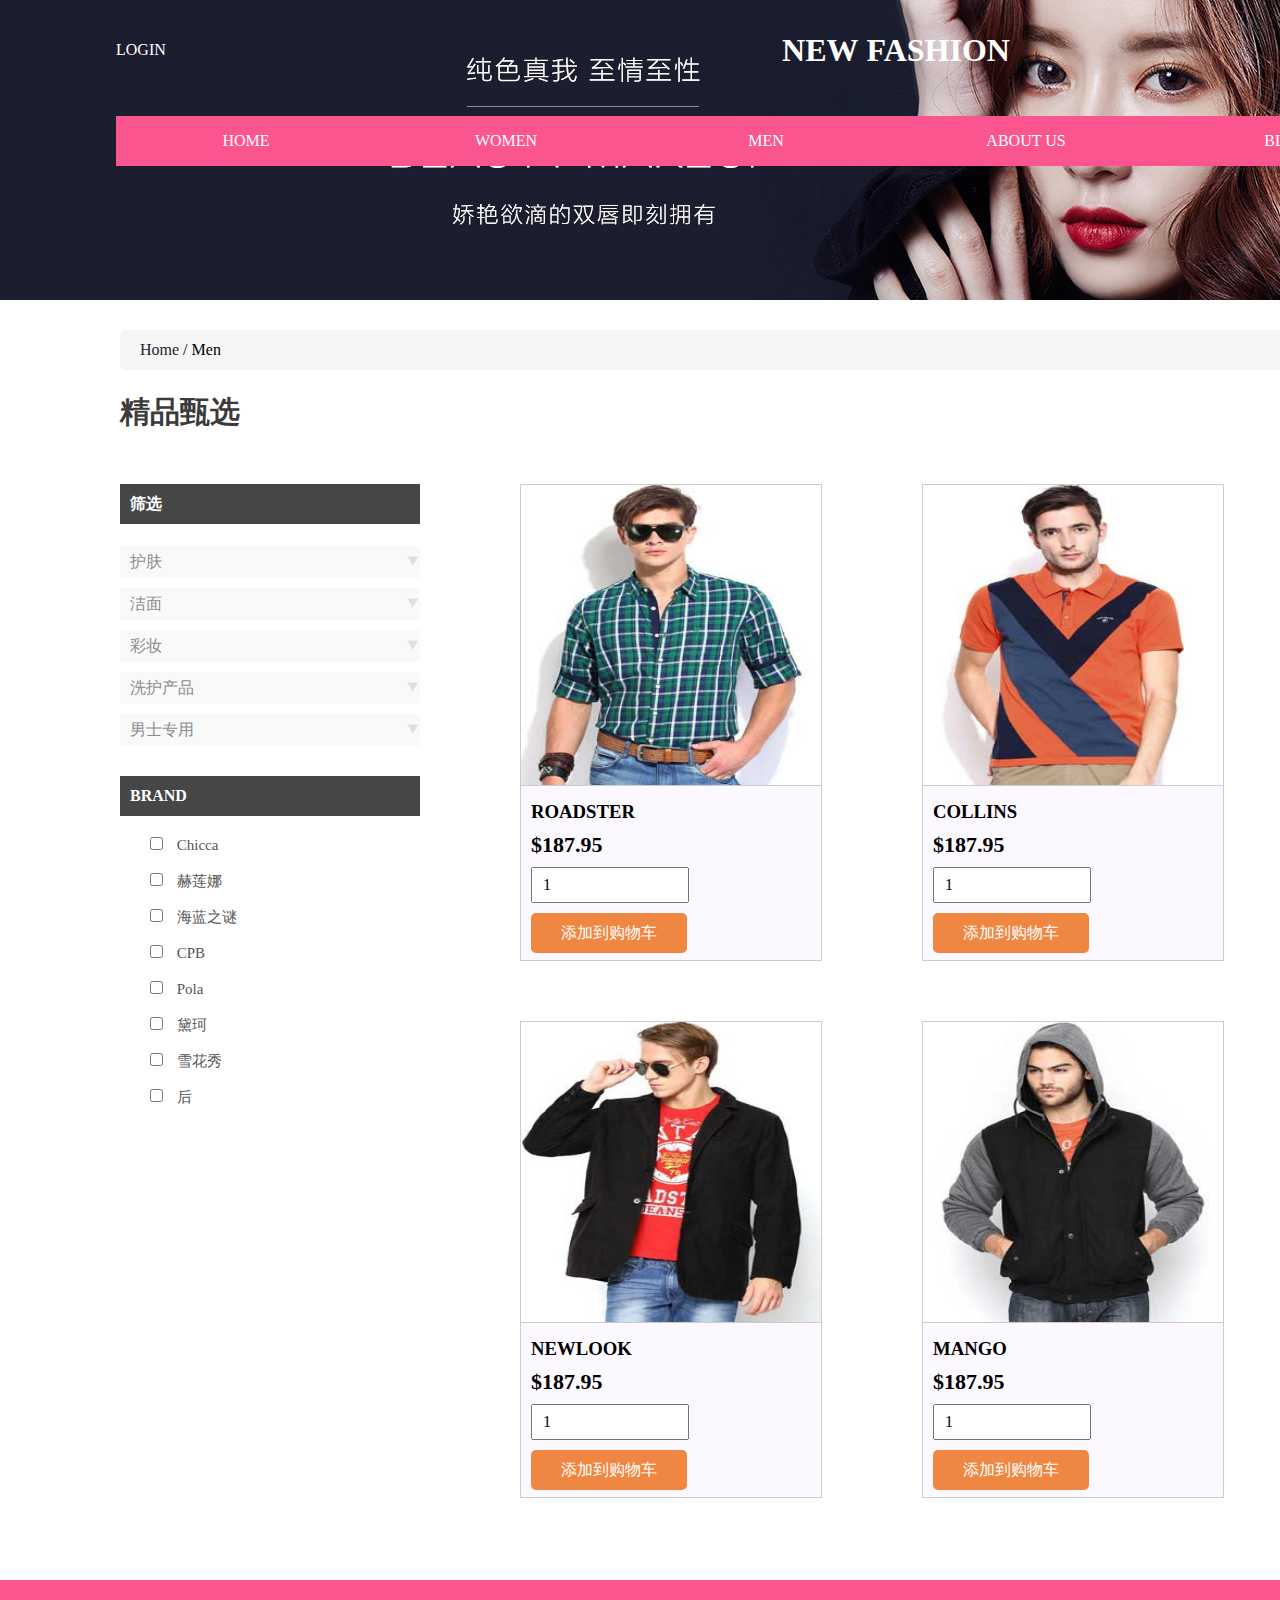
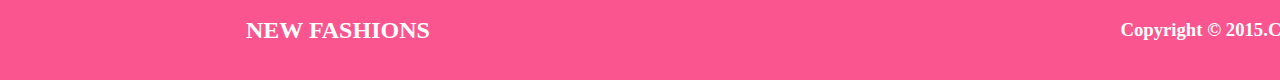
<file: products.html>
<!DOCTYPE html>
<html lang="en">
<head>
    <meta charset="UTF-8">
    <meta name="viewport" content="width=device-width, initial-scale=1.0">
    <meta http-equiv="X-UA-Compatible" content="ie=edge">
    <title>磊的男装</title>
    <link rel="stylesheet" href="css/normalize.css">
    <link rel="stylesheet" href="css/common.css">
    <link rel="stylesheet" href="css/products.css">
</head>
<body>
    <div id="header">
        <div class="wrapper">
            <div id="main-header">
                <div id="login" class="font">
                    <a href="login.html" >LOGIN</a>
                </div>
                <h1 id="title" class="font">NEW&nbsp;FASHION</h1>
                <a href="cart.html">
                    <div id="cart" class="font">Cart：$0.00(0)&nbsp;items
                        <img src="img/cart.png" alt="">
                    </div>
                </a>
                <span>empty&nbsp;cart</span>
            </div>
            <ul id="sub-list">
                <li><a href="index.html">HOME</a></li>
                <li id="make-up">WOMEN
                    <div id="detail">
                        <ul id="sorted">
                            <li>SHOP</li>
                            <li>HELP</li>
                            <li>PRODUCTS</li>
                            <li>MY COMPANY</li>
                            <li>POPULAR</li>
                        </ul>
                        <ul class="care">
                            <li>New Arrivals</li>
                            <li>Men</li>
                            <li>Women</li>
                            <li>Accessories</li>
                            <li>Kids</li>
                            <li>Brands</li>
                        </ul>
                        <ul class="care">
                            <li>Trands</li>
                            <li>Sale</li>
                            <li>Style Videos</li>
                            <li>Accessories</li>
                            <li>Kids</li>
                            <li>Style Videos</li>
                        </ul>
                        <ul class="care">
                            <li>Trands</li>
                            <li>Sale</li>
                            <li>Style Videos</li>
                            <li>Accessories</li>
                            <li>Kids</li>
                            <li>Style Videos</li>
                        </ul>
                        <ul class="care">
                            <li>Trands</li>
                            <li>Sale</li>
                            <li>Style Videos</li>
                            <li>Accessories</li>
                            <li>Kids</li>
                            <li>Style Videos</li>
                        </ul>
                        <ul class="care">
                            <li>New Arrivals</li>
                            <li>Men</li>
                            <li>Women</li>
                            <li>Accessories</li>
                            <li>Kids</li>
                            <li>Style Videos</li>
                        </ul>
                    </div>
                </li>
                <li id="men"><a href="new-sale.html">MEN</a>
                    <div id="men-detail">
                        <ul id="men-sorted">
                            <li>SHOP</li>
                            <li>HELP</li>
                            <li>PRODUCTS</li>
                            <li>MY COMPANY</li>
                            <li>POPULAR</li>
                        </ul>
                        <ul class="care">
                            <li>New Arrivals</li>
                            <li>Men</li>
                            <li>Women</li>
                            <li>Accessories</li>
                            <li>Kids</li>
                            <li>Brands</li>
                        </ul>
                        <ul class="care">
                            <li>Trands</li>
                            <li>Sale</li>
                            <li>Style Videos</li>
                            <li>Accessories</li>
                            <li>Kids</li>
                            <li>Style Videos</li>
                        </ul>
                        <ul class="care">
                            <li>Trands</li>
                            <li>Sale</li>
                            <li>Style Videos</li>
                            <li>Accessories</li>
                            <li>Kids</li>
                            <li>Style Videos</li>
                        </ul>
                        <ul class="care">
                            <li>Trands</li>
                            <li>Sale</li>
                            <li>Style Videos</li>
                            <li>Accessories</li>
                            <li>Kids</li>
                            <li>Style Videos</li>
                        </ul>
                        <ul class="care">
                            <li>New Arrivals</li>
                            <li>Men</li>
                            <li>Women</li>
                            <li>Accessories</li>
                            <li>Kids</li>
                            <li>Style Videos</li>
                        </ul>
                    </div>
                </li>
                <li><a href="">ABOUT US</a></li>
                <li><a href="">BLOG</a></li>
                <li id="selected"><a href="">SHOP ON ONLINE</a></li id="selected">
            </ul>
        </div>
    </div>
    <div id="new-style">
        <div class="wrapper">
        <div class="title">
            <a href="index.html">Home</a>
            <span>/</span>
            <span>Men</span>
        </div>
        <div id="product">
            
                <h2>精品甄选</h2>
                <div id="product-brand">
                    <div id="brand">
                        <h4>筛选</h4>
                        <ul>
                            <img src="img/do.png" alt=""><li>护肤</li>
                            <img src="img/do.png" alt=""><li>洁面</li>
                            <img src="img/do.png" alt=""><li>彩妆</li>
                            <img src="img/do.png" alt=""><li>洗护产品</li>
                            <img src="img/do.png" alt=""><li>男士专用</li>
                        </ul>
                        <h4>BRAND</h4>
                        <label>
                            <input type="checkbox" name="band"> Chicca
                        </label>
                        <label>
                            <input type="checkbox" name="band"> 赫莲娜
                        </label>
                        <label>
                            <input type="checkbox" name="band"> 海蓝之谜
                        </label>
                        <label>
                            <input type="checkbox" name="band"> CPB
                        </label>
                        <label>
                            <input type="checkbox" name="band"> Pola
                        </label>
                        <label>
                            <input type="checkbox" name="band"> 黛珂
                        </label>
                        <label>
                            <input type="checkbox" name="band"> 雪花秀
                        </label>
                        <label>
                            <input type="checkbox" name="band"> 后
                        </label>
                    </div>
                    
                </div>
                <div id="product-detail">
                    <div class="sample">
                        <div class="show">
                            <img src="img/m3.jpg" alt="">
                            <div class="price">
                                <h3>ROADSTER</h3>
                                <h2>$187.95</h2>
                                <input class="count" type="text" value="1">
                                <br><button class="btn">添加到购物车</button>
                            </div>
                        </div>               
                    </div>
                    <div class="sample">
                        <div class="show">
                            <img src="img/m2.jpg" alt="">
                            <div class="price">
                                <h3>COLLINS</h3>
                                <h2>$187.95</h2>
                                <input class="count" type="text" value="1">
                                <br><button class="btn">添加到购物车</button>
                            </div>
                        </div>             
                    </div>
                    <div class="sample">
                        <div class="show">
                            <img src="img/m6.jpg" alt="">
                            <div class="price">
                                <h3>MERIEA</h3>
                                <h2>$187.95</h2>
                                <input class="count" type="text" value="1">
                                <br><button class="btn">添加到购物车</button>
                            </div>
                        </div>                
                    </div>
                    <div class="sample">
                        <div class="show">
                            <img src="img/m5.jpg" alt="">
                                <div class="price">
                                <h3>NEWLOOK</h3>
                                <h2>$187.95</h2>
                                <input class="count" type="text" value="1">
                                <br><button class="btn">添加到购物车</button>
                                </div>
                        </div>                
                    </div>
                    <div class="sample">
                        <div class="show">
                            <img src="img/m4.jpg" alt="">
                            <div class="price">
                                <h3>MANGO</h3>
                                <h2>$187.95</h2>
                                <input class="count" type="text" value="1">
                                <br><button class="btn">添加到购物车</button>
                            </div>
                        </div>                
                    </div>
                    <div class="sample">
                        <div class="show">
                            <img src="img/m1.jpg" alt="">
                            <div class="price">
                                <h3>NEWLOOK</h3>
                                <h2>$187.95</h2>
                                <input class="count" type="text" value="1">
                                <br><button class="btn">添加到购物车</button>
                            </div>
                        </div>   
                    </div>
                </div>
            </div>
            
        </div>
    </div> 

    <div id="footer">
        <div class="wrapper">
            <h2>NEW FASHIONS</h2>
            <h3>Copyright © 2015.Company name All rights reserved</h3>
        </div>
    </div>
</body>
</html>
</file>
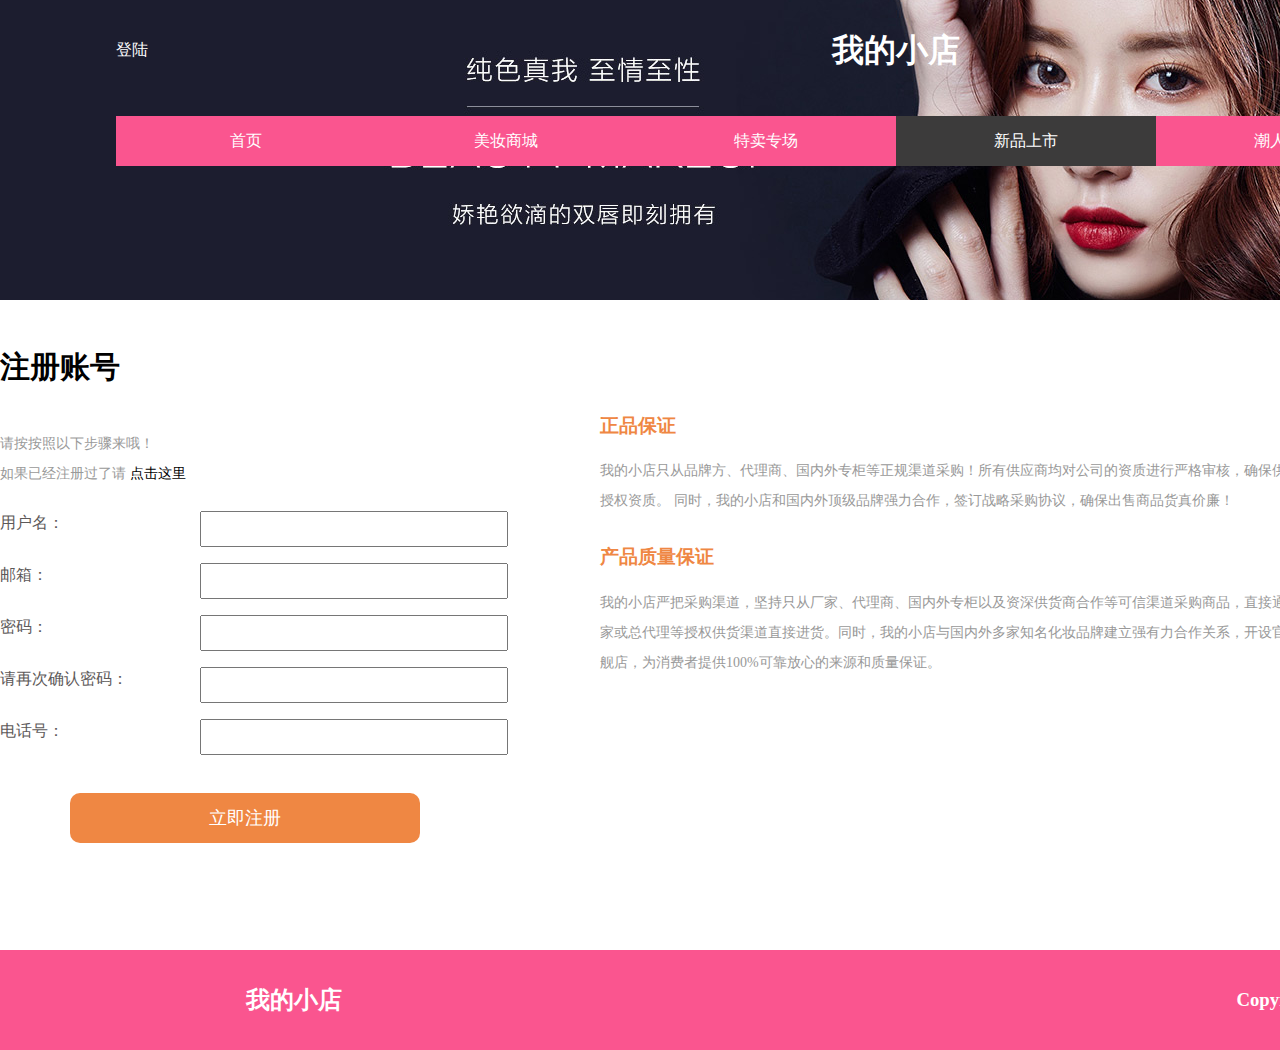
<file: registration.html>
<!DOCTYPE html>
<html lang="en">
<head>
    <meta charset="UTF-8">
    <meta name="viewport" content="width=device-width, initial-scale=1.0">
    <meta http-equiv="X-UA-Compatible" content="ie=edge">
    <title>磊的注册</title>
    <link rel="stylesheet" href="css/normalize.css">
    <link rel="stylesheet" href="css/common.css">
    <link rel="stylesheet" href="css/registration.css">
</head>
<body>
    <div id="header">
        <div class="wrapper">
            <div id="main-header">
                <div id="login" class="font">
                    <a href="login.html" >登陆</a>
                </div>
                <h1 id="title" class="font">我的小店</h1>
                <a href="cart.html">
                    <div id="cart" class="font">购物车：$0.00(0件)
                        <img src="img/cart.png" alt="">
                    </div>
                </a> 
                <span>清空购物车</span>
            </div>
            <ul id="sub-list">
                <li><a href="index.html">首页</a></li>
                <li id="make-up">美妆商城
                    <div id="detail">
                        <ul id="sorted">
                            <li>护肤</li>
                            <li>彩妆</li>
                            <li>香水</li>
                            <li>男士护理</li>
                            <li>个人护理</li>
                        </ul>
                        <ul class="care">
                            <li>洁面</li>
                            <li>化妆水</li>
                            <li>乳液</li>
                            <li>精华</li>
                            <li>面膜</li>
                            <li>面霜</li>
                        </ul>
                        <ul class="care">
                            <li>底妆</li>
                            <li>眼妆</li>
                            <li>唇妆</li>
                            <li>卸妆</li>
                            <li>美妆工具</li>
                            <li>套装</li>
                        </ul>
                        <ul class="care">
                            <li>女士香水</li>
                            <li>男士香水</li>
                            <li>中性香水</li>
                            <li>Q版香水</li>
                            <li>香水套装</li>
                            <li>精油</li>
                        </ul>
                        <ul class="care">
                            <li>面部护理</li>
                            <li>身体护理</li>
                            <li>护理套装</li>
                            <li>洁面</li>
                            <li>爽肤水</li>
                            <li>男士洗护</li>
                        </ul>
                        <ul class="care">
                            <li>秀发护理</li>
                            <li>身体护理</li>
                            <li>纤体</li>
                            <li>手足护理</li>
                            <li>卫生巾</li>
                            <li>口腔护理</li>
                        </ul>
                    </div>
                </li>
                <li><a href="new-sale.html">特卖专场</a></li>
                <li id="selected"><a href="">新品上市</a></li>
                <li><a href="">潮人推荐</a></li>
                <li><a href="">进口免税店</a></li>
            </ul>
        </div>
    </div>
    <div id="register-container">
        <div class="wrapper">
            <h2>注册账号</h2>
            <div id="register">
                <p class="promise-introduce">请按按照以下步骤来哦！<br>
                    如果已经注册过了请
                    <a href="login.html">点击这里</a>
                </p> 
                <form action="">
                    <label for="">
                        <span>用户名：</span>
                        <input type="text"><br>
                    </label>
                    <label for="">
                        <span>邮箱：</span>
                        <input type="text"><br>
                    </label>
                    <label for="">
                        <span>密码：</span>
                        <input type="password"><br>
                    </label>
                    <label for="">
                        <span>请再次确认密码：</span>
                        <input type="password"><br>
                    </label>
                    <label for="">
                        <span>电话号：</span>
                        <input type="text">
                    </label>
                    <button>立即注册</button>
                </form>
            </div>
            <div id="promise">
                <h3>正品保证</h3>
                <p class="promise-introduce">我的小店只从品牌方、代理商、国内外专柜等正规渠道采购！所有供应商均对公司的资质进行严格审核，确保供应商品牌授权资质。 同时，我的小店和国内外顶级品牌强力合作，签订战略采购协议，确保出售商品货真价廉！</p>
                <h3>产品质量保证</h3>
                <p class="promise-introduce">我的小店严把采购渠道，坚持只从厂家、代理商、国内外专柜以及资深供货商合作等可信渠道采购商品，直接通过生产厂家或总代理等授权供货渠道直接进货。同时，我的小店与国内外多家知名化妆品牌建立强有力合作关系，开设官方授权旗舰店，为消费者提供100%可靠放心的来源和质量保证。</p>
            </div>
        </div>
    </div>
    <div id="footer">
        <div class="wrapper">
            <h2>我的小店</h2>
            <h3>Copyright © 2017.我的小店 by 小美妞</h3>
        </div>
    </div>
</body>
</html>
</file>
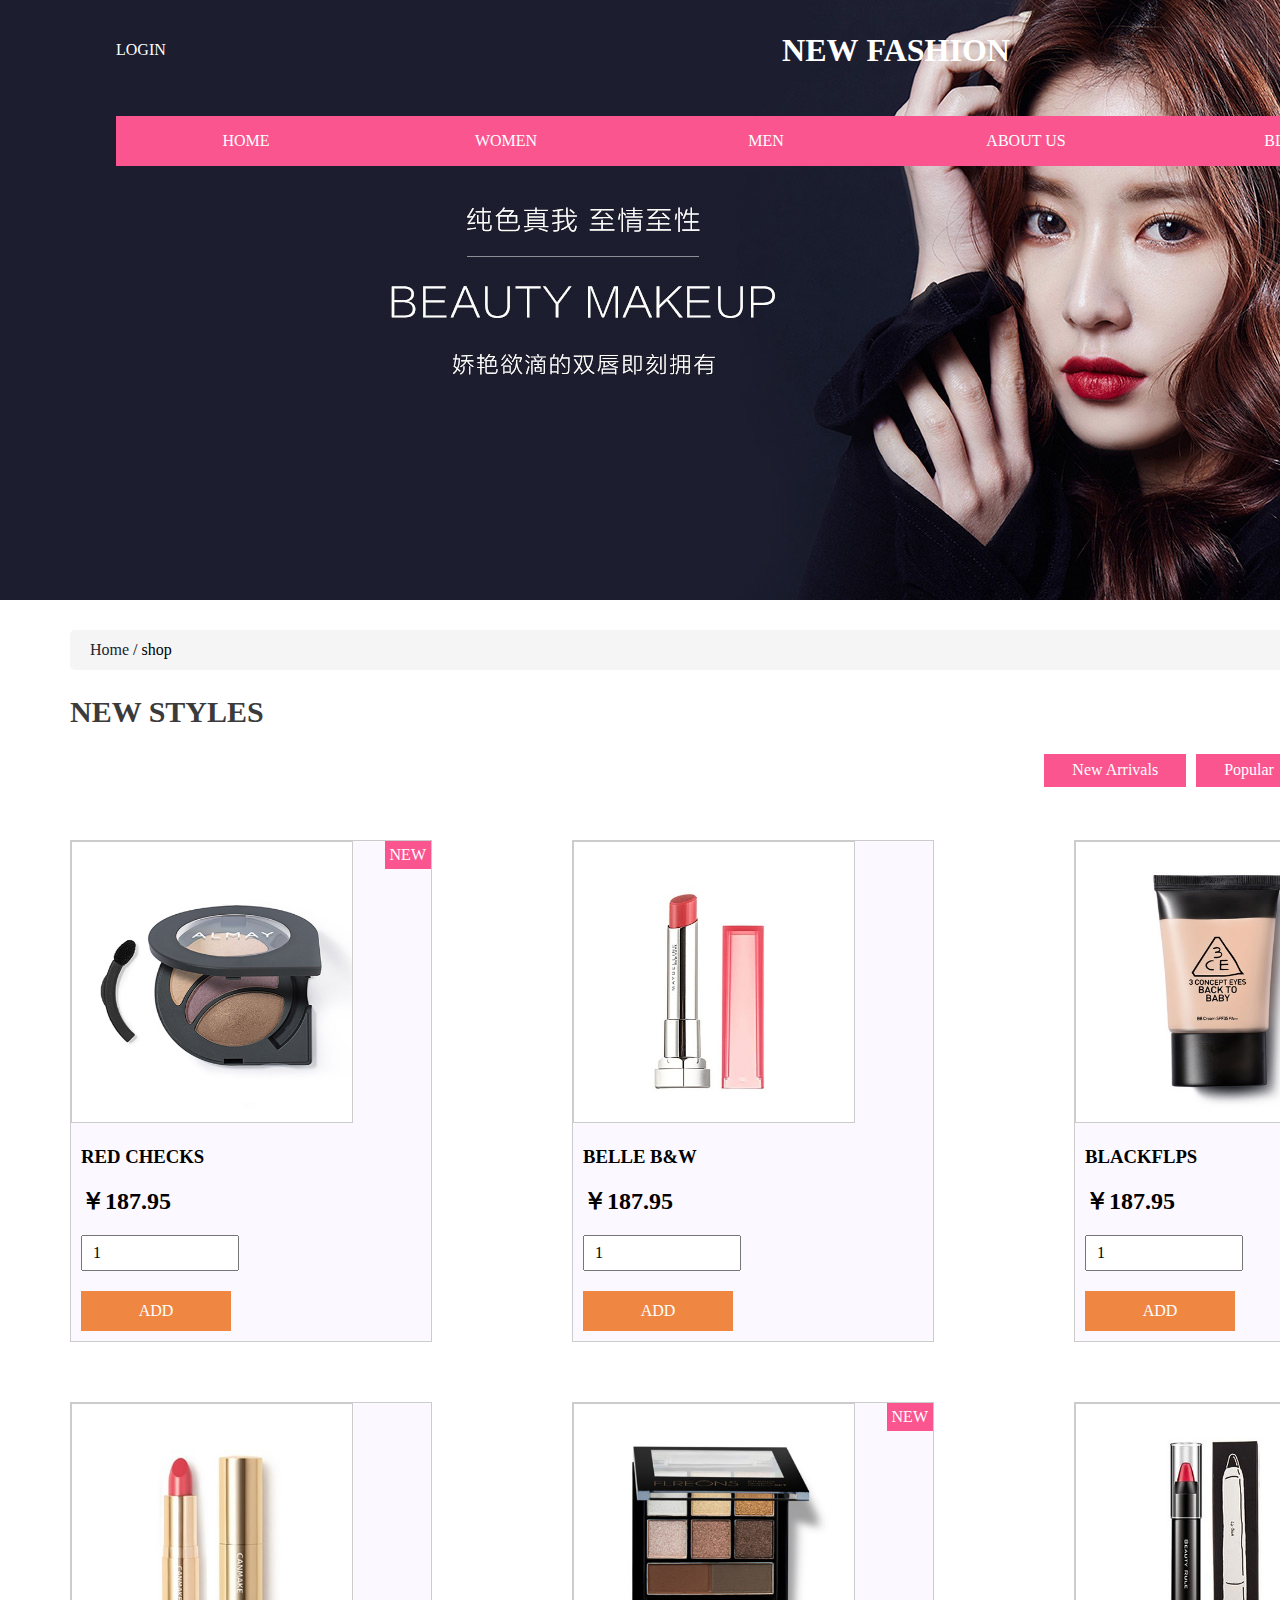
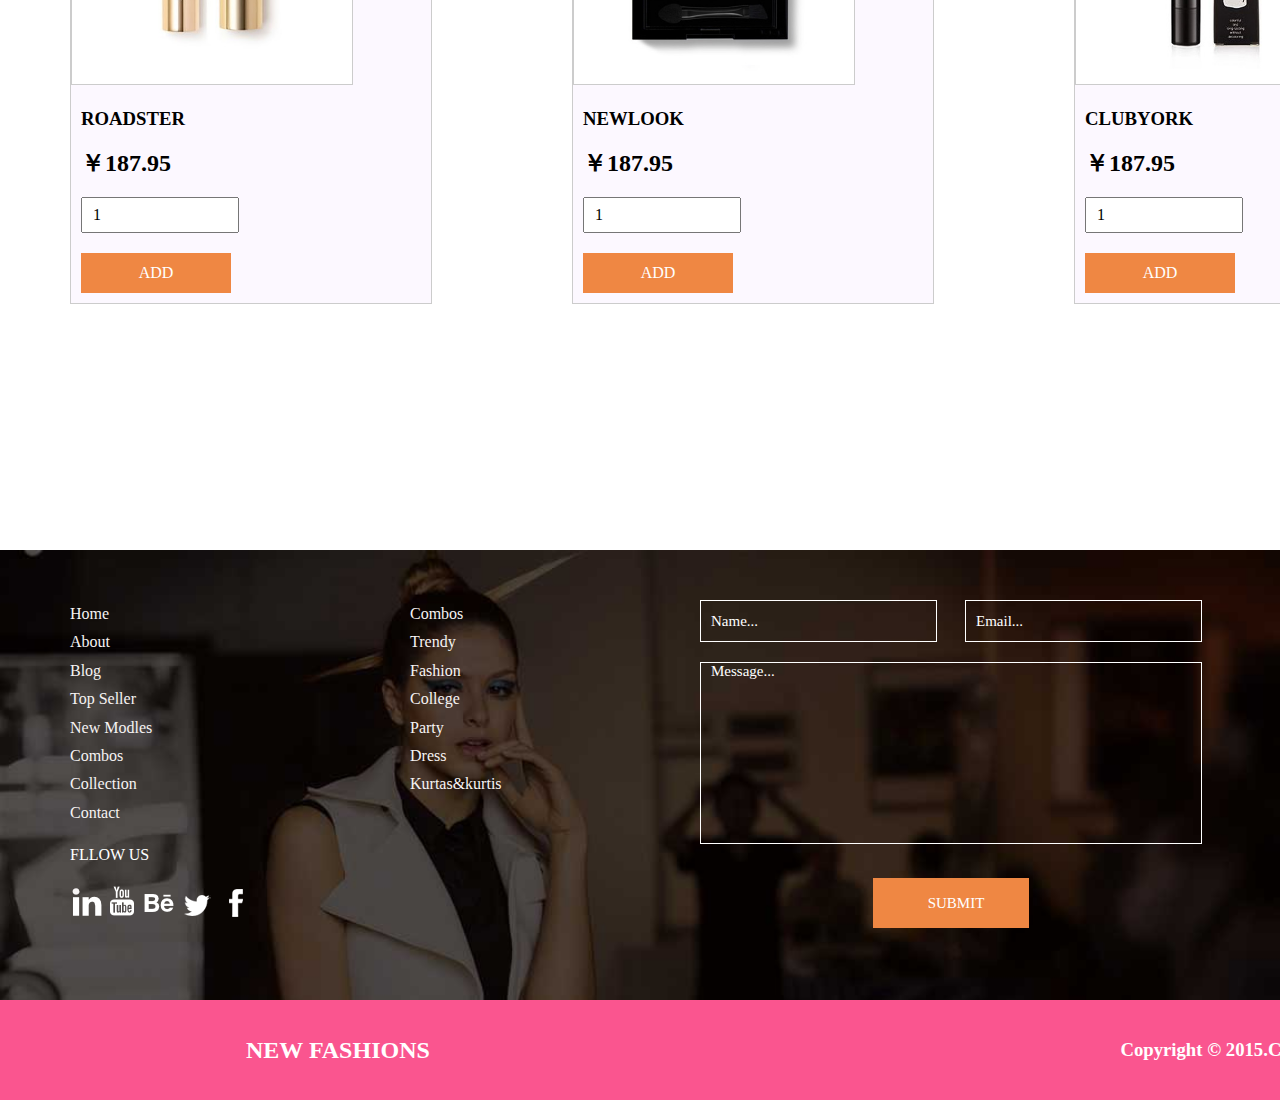
<file: shop.html>
<!DOCTYPE html>
<html lang="en">
<head>
    <meta charset="UTF-8">
    <meta name="viewport" content="width=device-width, initial-scale=1.0">
    <meta http-equiv="X-UA-Compatible" content="ie=edge">
    <title>磊的代购</title>
    <link rel="stylesheet" href="css/normalize.css">
    <link rel="stylesheet" href="css/common.css">
    <link rel="stylesheet" href="css/shop.css">
</head>
<body>
    <div id="header">
        <div class="wrapper">
            <div id="main-header">
                <div id="login" class="font">
                    <a href="login.html" >LOGIN</a>
                </div>
                <h1 id="title" class="font">NEW&nbsp;FASHION</h1>
                <a href="cart.html">
                    <div id="cart" class="font">Cart：$0.00(0)&nbsp;items
                        <img src="img/cart.png" alt="">
                    </div>
                </a>
                <span>empty&nbsp;cart</span>
            </div>
            <ul id="sub-list">
                <li><a href="index.html">HOME</a></li>
                <li id="make-up">WOMEN
                    <div id="detail">
                        <ul id="sorted">
                            <li>SHOP</li>
                            <li>HELP</li>
                            <li>PRODUCTS</li>
                            <li>MY COMPANY</li>
                            <li>POPULAR</li>
                        </ul>
                        <ul class="care">
                            <li>New Arrivals</li>
                            <li>Men</li>
                            <li>Women</li>
                            <li>Accessories</li>
                            <li>Kids</li>
                            <li>Brands</li>
                        </ul>
                        <ul class="care">
                            <li>Trands</li>
                            <li>Sale</li>
                            <li>Style Videos</li>
                            <li>Accessories</li>
                            <li>Kids</li>
                            <li>Style Videos</li>
                        </ul>
                        <ul class="care">
                            <li>Trands</li>
                            <li>Sale</li>
                            <li>Style Videos</li>
                            <li>Accessories</li>
                            <li>Kids</li>
                            <li>Style Videos</li>
                        </ul>
                        <ul class="care">
                            <li>Trands</li>
                            <li>Sale</li>
                            <li>Style Videos</li>
                            <li>Accessories</li>
                            <li>Kids</li>
                            <li>Style Videos</li>
                        </ul>
                        <ul class="care">
                            <li>New Arrivals</li>
                            <li>Men</li>
                            <li>Women</li>
                            <li>Accessories</li>
                            <li>Kids</li>
                            <li>Style Videos</li>
                        </ul>
                    </div>
                </li>
                <li id="men"><a href="new-sale.html">MEN</a>
                    <div id="men-detail">
                        <ul id="men-sorted">
                            <li>SHOP</li>
                            <li>HELP</li>
                            <li>PRODUCTS</li>
                            <li>MY COMPANY</li>
                            <li>POPULAR</li>
                        </ul>
                        <ul class="care">
                            <li>New Arrivals</li>
                            <li>Men</li>
                            <li>Women</li>
                            <li>Accessories</li>
                            <li>Kids</li>
                            <li>Brands</li>
                        </ul>
                        <ul class="care">
                            <li>Trands</li>
                            <li>Sale</li>
                            <li>Style Videos</li>
                            <li>Accessories</li>
                            <li>Kids</li>
                            <li>Style Videos</li>
                        </ul>
                        <ul class="care">
                            <li>Trands</li>
                            <li>Sale</li>
                            <li>Style Videos</li>
                            <li>Accessories</li>
                            <li>Kids</li>
                            <li>Style Videos</li>
                        </ul>
                        <ul class="care">
                            <li>Trands</li>
                            <li>Sale</li>
                            <li>Style Videos</li>
                            <li>Accessories</li>
                            <li>Kids</li>
                            <li>Style Videos</li>
                        </ul>
                        <ul class="care">
                            <li>New Arrivals</li>
                            <li>Men</li>
                            <li>Women</li>
                            <li>Accessories</li>
                            <li>Kids</li>
                            <li>Style Videos</li>
                        </ul>
                    </div>
                </li>
                <li><a href="">ABOUT US</a></li>
                <li><a href="">BLOG</a></li>
                <li id="selected"><a href="">SHOP ON ONLINE</a></li id="selected">
            </ul>
        </div>
    </div>
    <div id="product">
        <div class="wrapper">
           <div id="new-style">
            <div class="title">
                <a href="index.html">Home</a>
                <span>/</span>
                <span>shop</span>
            </div>
            <h2>NEW STYLES</h2>
            <div class="switch">Best seller</div>
            <div class="switch">Popular</div>
            <div class="switch">New Arrivals</div>
        </div> 
        </div class="wrapper">
        
        <div id="product-detail" class="wrapper">
            <div class="sample">
                <div class="show">
                    <img src="img/bs5.jpg" alt="">
                    <span>NEW</span>
                    <div class="price">
                        <h3>RED CHECKS</h3>
                        <h2>￥187.95</h2>
                        <input class="count" type="text" value="1">
                        <br><button class="btn">ADD</button>
                    </div>
                </div>               
            </div>
            <div class="sample">
                <div class="show">
                    <img src="img/bs1.jpg" alt="">
                    <div class="price">
                        <h3>BELLE B&W</h3>
                        <h2>￥187.95</h2>
                        <input class="count" type="text" value="1">
                        <br><button class="btn">ADD</button>
                    </div>
                </div>             
            </div>
            <div class="sample">
                <div class="show">
                    <img src="img/bs4.jpg" alt="">
                    <div class="price">
                        <h3>BLACKFLPS</h3>
                        <h2>￥187.95</h2>
                        <input class="count" type="text" value="1">
                        <br><button class="btn">ADD</button>
                    </div>
                </div>                
            </div>
            <div class="sample">
                <div class="show">
                    <img src="img/bs3.jpg" alt="">
                     <div class="price">
                        <h3>ROADSTER</h3>
                        <h2>￥187.95</h2>
                        <input class="count" type="text" value="1">
                        <br><button class="btn">ADD</button>
                     </div>
                </div>                
            </div>
            <div class="sample">
                <div class="show">
                    <img src="img/bs6.jpg" alt="">
                    <span>NEW</span>
                    <div class="price">
                        <h3>NEWLOOK</h3>
                        <h2>￥187.95</h2>
                        <input class="count" type="text" value="1">
                        <br><button class="btn">ADD</button>
                    </div>
                </div>                
            </div>
            <div class="sample">
                <div class="show">
                    <img src="img/bs2.jpg" alt="">
                    <div class="price">
                        <h3>CLUBYORK</h3>
                        <h2>￥187.95</h2>
                        <input class="count" type="text" value="1">
                        <br><button class="btn">ADD</button>
                    </div>
                </div>   
            </div>
        </div>
    </div>
    <div id="problem">
        <div class="wrapper">
            <div id="instruct">
                <ul class="instruct">
                    <a href=""><li>Home</li></a>
                    <a href=""><li>About</li></a>
                    <a href=""><li>Blog</li></a>
                    <a href=""><li>Top Seller</li></a>
                    <a href=""><li>New Modles</li></a>
                    <a href=""><li>Combos</li></a>
                    <a href=""><li>Collection</li></a>
                    <a href=""><li>Contact</li></a>
                </ul>
                <ul class="instruct">
                    <a href=""><li>Combos</li></a>
                    <a href=""><li>Trendy</li></a>
                    <a href=""><li>Fashion</li></a>
                    <a href=""><li>College</li></a>
                    <a href=""><li>Party</li></a>
                    <a href=""><li>Dress</li></a>
                    <a href=""><li>Kurtas&kurtis</li></a>
                 </ul>
                 <div id="social">
                    <h4>FLLOW US</h4>
                    <span class="link ins"></span>
                    <span class="link you"></span>
                    <span class="link be"></span>
                    <span class="link tui"></span>
                    <span class="link face"></span>
                </div>
            </div>
            
            <div id="message">
                <form>
                    <input class="info" type="text" value="Name..."><input class="info" type="email" value="Email..."><br>
                    <!-- <input class="idea" type="text" value=""> -->
                    <textarea class="idea" >Message...</textarea>
                    <input type="submit" value="SUBMIT">
                </form>
            </div>
        </div>
            
            
            
        </div>
    </div>
    <div id="footer">
        <div class="wrapper">
            <h2>NEW FASHIONS</h2>
            <h3>Copyright © 2015.Company name All rights reserved</h3>
        </div>
    </div>
</body>
</title>
</file>
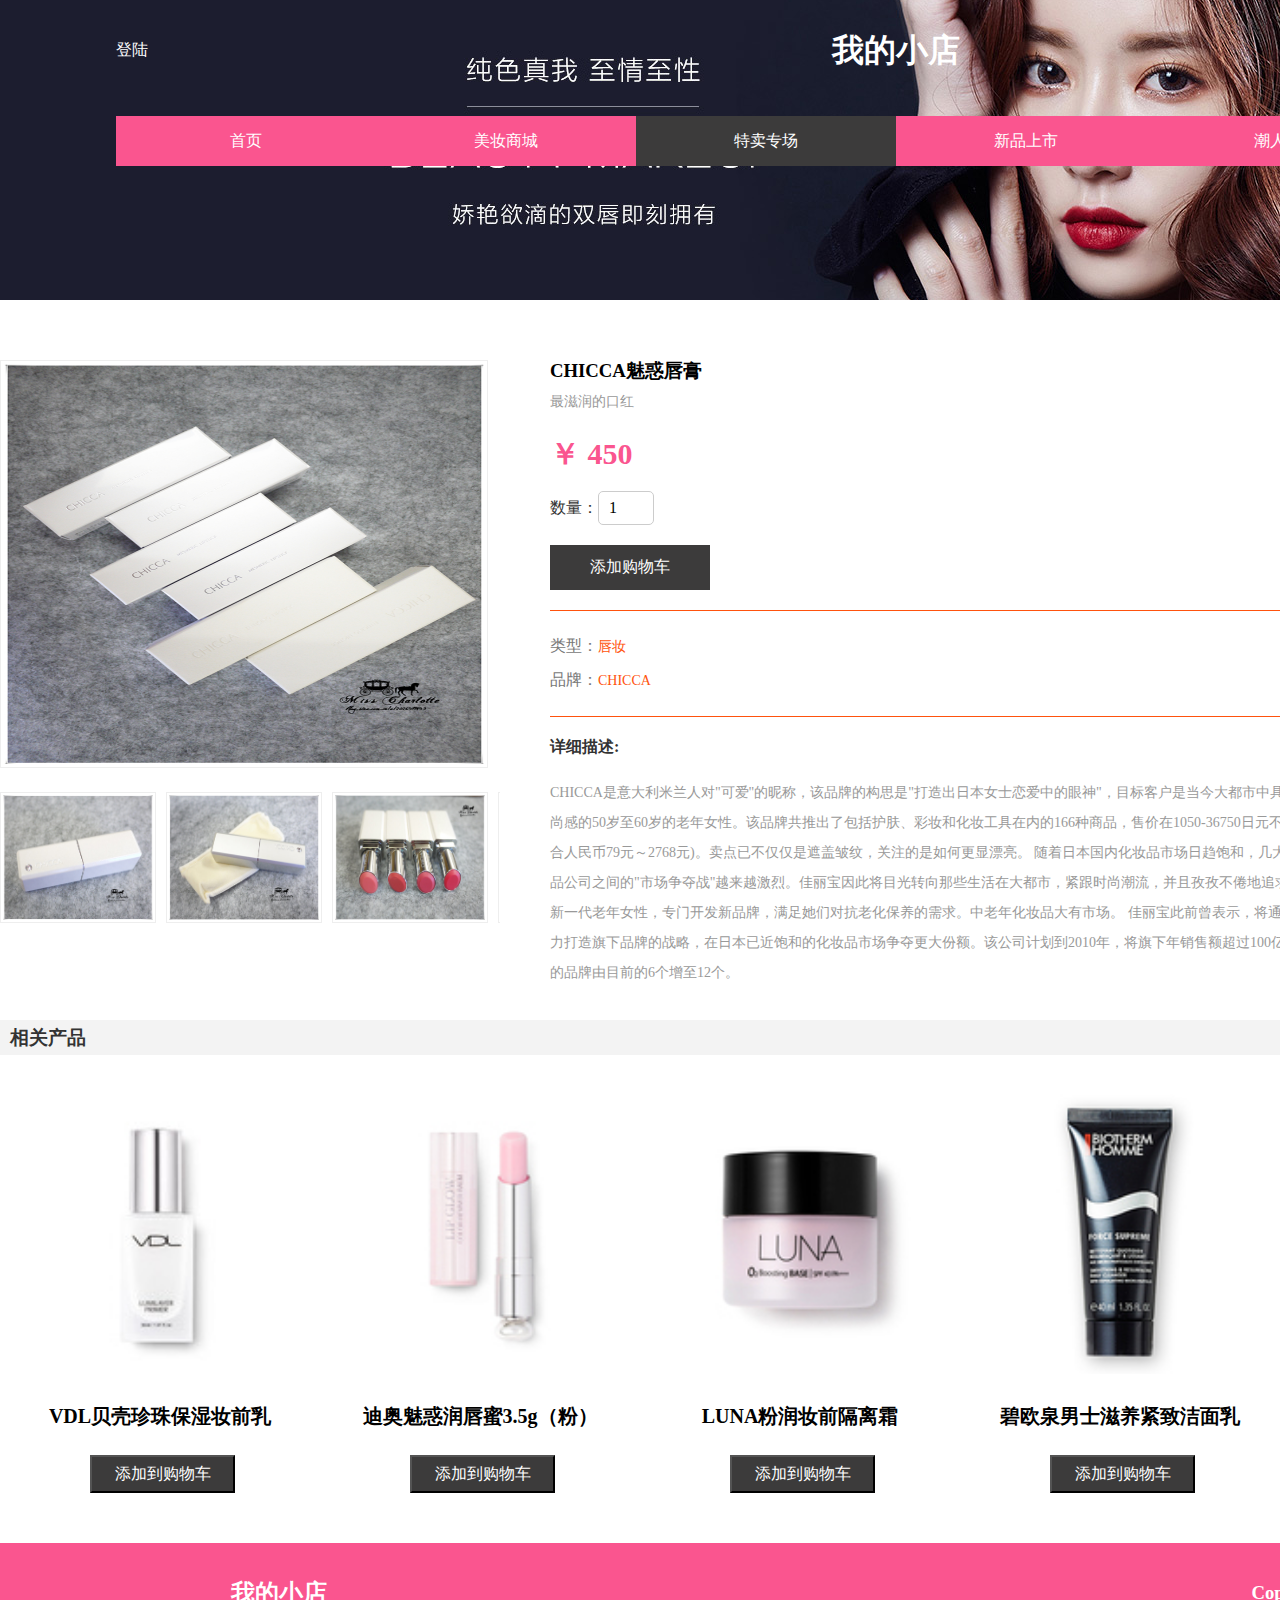
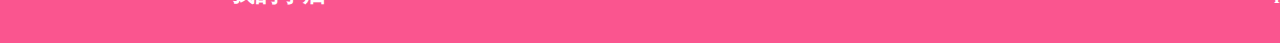
<file: single.html>
<!DOCTYPE html>
<html lang="en">
<head>
    <meta charset="UTF-8">
    <meta name="viewport" content="width=device-width, initial-scale=1.0">
    <meta http-equiv="X-UA-Compatible" content="ie=edge">
    <title>磊的详情</title>
    <link rel="stylesheet" href="css/normalize.css">
    <link rel="stylesheet" href="css/common.css">
    <link rel="stylesheet" href="css/single.css">
</head>
<body>
    <div id="header">
        <div class="wrapper">
            <div id="main-header">
                <div id="login" class="font">
                    <a href="login.html" >登陆</a>
                </div>
                <h1 id="title" class="font">我的小店</h1>
                <a href="cart.html">
                    <div id="cart" class="font">购物车：$0.00(0件)
                        <img src="img/cart.png" alt="">
                    </div>
                </a>
                <span>清空购物车</span>
            </div>
            <ul id="sub-list">
                <li><a href="index.html">首页</a></li>
                <li id="make-up">美妆商城
                    <div id="detail">
                        <ul id="sorted">
                            <li>护肤</li>
                            <li>彩妆</li>
                            <li>香水</li>
                            <li>男士护理</li>
                            <li>个人护理</li>
                        </ul>
                        <ul class="care">
                            <li>洁面</li>
                            <li>化妆水</li>
                            <li>乳液</li>
                            <li>精华</li>
                            <li>面膜</li>
                            <li>面霜</li>
                        </ul>
                        <ul class="care">
                            <li>底妆</li>
                            <li>眼妆</li>
                            <li>唇妆</li>
                            <li>卸妆</li>
                            <li>美妆工具</li>
                            <li>套装</li>
                        </ul>
                        <ul class="care">
                            <li>女士香水</li>
                            <li>男士香水</li>
                            <li>中性香水</li>
                            <li>Q版香水</li>
                            <li>香水套装</li>
                            <li>精油</li>
                        </ul>
                        <ul class="care">
                            <li>面部护理</li>
                            <li>身体护理</li>
                            <li>护理套装</li>
                            <li>洁面</li>
                            <li>爽肤水</li>
                            <li>男士洗护</li>
                        </ul>
                        <ul class="care">
                            <li>秀发护理</li>
                            <li>身体护理</li>
                            <li>纤体</li>
                            <li>手足护理</li>
                            <li>卫生巾</li>
                            <li>口腔护理</li>
                        </ul>
                    </div>
                </li>
                <li id="selected"><a href="new-sale.html">特卖专场</a></li>
                <li><a href="">新品上市</a></li>
                <li><a href="">潮人推荐</a></li>
                <li><a href="">进口免税店</a></li>
            </ul>
        </div>
    </div>
    <div id="main-product">
        <div class="wrapper">
            <div id="product-pic">
                <img src="img/s4.jpg" alt="">
                <div id="visual-angle">
                    <img src="img/s1.jpg" alt="">
                    <img src="img/s2.jpg" alt="">
                    <img src="img/s3.jpg" alt="">
                    <img src="img/s4.jpg" alt="">
                </div>
            </div>
            <div id="product-info">
                <h3>CHICCA魅惑唇膏</h3>
                <p>最滋润的口红</p>
                <h3 id="price">￥ 450</h3>
                <label>
                    数量：<input type="number" value="1">
                </label><br>
                <button>添加购物车</button>
                <div id="product-description">
                    <h3>类型：<span>唇妆</span></h3>
                    <h3>品牌：<span>CHICCA</span></h3>
                </div>
                <h4>详细描述:</h4>
                <p>CHICCA是意大利米兰人对"可爱"的昵称，该品牌的构思是"打造出日本女士恋爱中的眼神"，目标客户是当今大都市中具有时尚感的50岁至60岁的老年女性。该品牌共推出了包括护肤、彩妆和化妆工具在内的166种商品，售价在1050-36750日元不等(约合人民币79元～2768元)。卖点已不仅仅是遮盖皱纹，关注的是如何更显漂亮。 随着日本国内化妆品市场日趋饱和，几大化妆品公司之间的"市场争夺战"越来越激烈。佳丽宝因此将目光转向那些生活在大都市，紧跟时尚潮流，并且孜孜不倦地追求美的新一代老年女性，专门开发新品牌，满足她们对抗老化保养的需求。中老年化妆品大有市场。 佳丽宝此前曾表示，将通过强力打造旗下品牌的战略，在日本已近饱和的化妆品市场争夺更大份额。该公司计划到2010年，将旗下年销售额超过100亿日元的品牌由目前的6个增至12个。</p>
            </div>
        <div id="related-products">
                <h3>相关产品</h3>
                <div class="related-detail">
                    <img src="img/ab3.jpg" alt="">
                    <h4>VDL贝壳珍珠保湿妆前乳</h4>
                    <button>添加到购物车</button>
                </div>
                <div class="related-detail">
                    <img src="img/c1.jpg" alt="">
                    <h4>迪奥魅惑润唇蜜3.5g（粉）</h4>
                    <button>添加到购物车</button>
                </div>
                <div class="related-detail">
                    <img src="img/ab4.jpg" alt="">
                    <h4>LUNA粉润妆前隔离霜</h4>
                    <button>添加到购物车</button>
                </div>
                <div class="related-detail">
                    <img src="img/c5.jpg" alt="">
                    <h4>碧欧泉男士滋养紧致洁面乳</h4>
                    <button>添加到购物车</button>
                </div>
            </div>
    </div>



    <div id="footer">
        <div class="wrapper">
            <h2>我的小店</h2>
            <h3>Copyright © 2017.我的小店 by 小美妞</h3>
        </div>
    </div> 
</body>
</html>
</file>
<file: css/common.css>
.wrapper{
    width: 1560px;
    margin: 0 auto;
}
#header{
    height: 300px;
    width: 1792px;
    background: url(../img/banner.jpg) center;
}
#login{
    text-decoration: none; 
}
.font{
    color: #ffffff;
    float: left;
}
#cart{
    width: 260px;
    height: 60px;
    background: #333;
    opacity: 0.7;
    filter: alpha(opacity=70);
    text-align: center;
    line-height: 60px;
    margin-top: 20px;
    margin-left: 260px;
    cursor: pointer;
}

#cart img{
    vertical-align: middle;
}
#main-header{
    height: 100px; 
}
#main-header span{
    float: right;
    color: #ffffff;
    margin-right: 80px;
    margin-top: 5px;
    cursor: pointer;
}
#login,#title{
    width: 520px;
    line-height: 100px;  
}
#title{
    margin: 0;
    text-align: center;
    cursor: pointer;
}
#login a{
    color: #ffffff;
    text-decoration: none;
}
#login a:hover{
    text-decoration: underline;
}
#sub-list{
    padding: 0;
}
#sub-list>li{
    float: left;
    width: 260px;
    height: 50px;
    list-style: none;
    background: #fa558f;
    color: #fff;
    line-height: 50px;
    text-align: center;
    position: relative;
    z-index: 1;
} 
#sub-list #selected{
    background: #3c3b3b;

}
#sub-list li>a{
   color: #ffffff;
   text-decoration: none;
}
#sub-list>li:hover{
    background: #3c3b3b;
}
#detail{
    background: #fff;
    margin-left: -260px;
    width: 1560px;
    height: 380px;
    display: none;
}
#make-up:hover #detail{
    display: block;
}
#sorted>li{
    width: 260px;
    border-bottom: 1px solid #777;
    color: #000;
    list-style:none;
    float: left;
    margin-right: 20px;
    text-align: left;
}
.care{
    width: 240px;
    color: #777;
    float: left;
    list-style: none;
    text-align: left;
    cursor: pointer;
}
#footer{
    height: 100px;
    background: #fa558f;
    color: #fff;
    line-height: 100px;
    float: left;
    width: 1792px;
}
#footer h2{
    float: left;
    margin: 0;
    cursor: pointer;
}
#footer h3{
    float: right;
    margin: 0;
}
#footer .wrapper{
    width: 1300px;
}
</file>
<file: css/index.css>
#header{
    height: 600px;
    width: 1792px;
    background: url(../img/banner.jpg) center;
}
.mail{
    font-size: 30px;
    font-weight: bolder;
    color: #fff;
    float: left;
    width: 360px;
    height: 279px;
    margin: 50px 70px;
    position: relative;
    cursor: pointer;
}
.mail span{
    position: absolute;
    right: 50px;
    bottom: 50px;
}
.sail{
    background: url(../img/bg1.jpg);
}
.market{
    background: url(../img/bg2.jpg);
}
.import{
    background: url(../img/bg3.jpg);
}
#product{
    height: 1520px;
}
.show{
    width: 360px;
    height: 500px;
    margin: 30px 70px;
    float: left;
    border: 1px #cccccc solid;
    background: #fcf8ff;
}
.show img{
    width: 280px;
    height: 280px;
    border: 1px #cccccc solid;
    cursor: pointer;
}
.show span{
    background: #fa558f;
    color: #ffffff;
    float: right;
    padding: 5px;
}
.price{
    width: 360px;
    height: 215px;
}
.price h2,h3{
    margin-left: 10px;
}
.count{
    margin-left: 10px;
    text-indent: 8px;
    width: 150px;
    height: 30px;
}
.btn{
    margin: 20px 10px ;
    background: #ef8743;
    color: #ffffff;
    border: 0;
    width: 150px;
    height: 40px;
    cursor: pointer;
}
#problem{
    height: 400px;
    background: url(../img/banner2.jpg) no-repeat;
    background-size: 100%;
}
#problem .wrapper{
    width: 1200px;
}
.instruct{
    margin-top: 100px;
    float: left;
    color: #ffffff;
    width: 200px;
}
.instruct li{
    padding: 10px 30px;
    opacity: 0.7;
    filter: alpha(opacity=70);
}
.instruct a{
    text-decoration: none;
    color: #fff;
}
.instruct .problem-title{
    font-weight: bolder;
    opacity: 1;
    filter: alpha(opacity=100);
}
</file>
<file: css/blog-single.css>
#blog-single .wrapper{
    width: 1000px;
}
#blog-single h2{
    color: #3c3b3b;
    margin-top: 30px;
    font-size: 35px;
}
#blog-single img{
    width: 990px;
}
#blog-single p{
    color: #999999;
    line-height: 30px;
}
#blog-single h3{
    color: #333333;
    font-size: 23px;
    margin: 30px 0;
}
#blog-single{
    margin-bottom: 50px;
}
</file>
<file: css/blog.css>
#blog {
    margin-bottom: 30px;
}
#blog .wrapper{
    width: 1040px;
}
#blog h2{
    color: #3c3b3b;
    font-size: 35px;
}
#blog a{
    color: #525252;
    text-decoration: none;
    font-size: 25px;
    display: block;
    margin: 20px 0;
}
#blog a:hover{
    color: #fa558f;
}
#blog p{
    color: #999999;
    line-height: 30px;
}
#blog button{
    color: #fff;
    background: #fa558f;
    border: 0;
    height: 40px;
    width: 100px;
    text-align: center;
    line-height: 38px;
    border-radius: 3px;
    cursor: pointer;
}
#blog button:hover{
    background: #f12a2a;
}
</file>
<file: css/login.css>
#login-container{
    height: 600px;
}
#login-form{
    float: left;
    margin-right: 50px;
    width: 570px;
}
#login-container .wrapper{
    width: 1190px;
}
#login-container h2{
    margin-top: 50px;
    color: #3c3b3b;
    font-size: 30px;
}
#login-container label input{
    width: 400px;
    height: 38px;
    outline: none;
    text-indent: 10px;
    font-size: 20px;
}
#login-form h3{
    color: #5d5959;
}
input[type="submit"]{
    margin: 30px 0;
    color: #fff;
    background: #ef8743;
    border-color: #ef8743;
}
input[type="submit"]:hover{
    color: #000;
    background: #fff;
    border-color: #000;
}
#login-container a{
    color: #5d5959
}
#register{
    float: left;
    width: 570px;
}
#register h3{
    color: #ef8743;
    font-size: 25px;
}
#register p{
    color: #999999;
}
#register button{
    margin-top: 30px;
    color: #000;
    background: #fff;
    border-color: #000;
}
.btn{
    width: 114px;
    height: 35px;
    padding: 8px;
    border-radius: 5px;
    cursor: pointer;
}
#register button:hover{
    color: #fff;
    background: #ef8743;
    border-color: #ef8743;
}
</file>
<file: css/new-sale.css>
#sale{
    height: 400px;
    margin: 0 auto;
}
#sale img{
    width: 136px;
    float: left;
    margin: 30px 20px;
}
#sale .wrapper{
    width: 1460px;
}
#sale h2{
    margin-top: 30px;
    margin-left: 20px;
}
#product-detail{
    height: 1220px;
}
#good{
    float: left;
    width: 100%;
    margin-left: 70px;
}
.show{
    width: 360px;
    height: 500px;
    margin: 30px 70px;
    float: left;
    border: 1px #cccccc solid;
    background: #fcf8ff;
}
.show img{
    width: 280px;
    height: 280px;
    border: 1px #cccccc solid;
    cursor: pointer;
}
.show span{
    background: #fa558f;
    color: #ffffff;
    float: right;
    padding: 5px;
}
.price{
    width: 360px;
    height: 215px;
}
.price h2,h3{
    margin-left: 10px;
}
.count{
    margin-left: 10px;
    text-indent: 8px;
    width: 150px;
    height: 30px;
}
.btn{
    margin: 20px 10px ;
    background: #ef8743;
    color: #ffffff;
    border: 0;
    width: 150px;
    height: 40px;
    cursor: pointer;
}
</file>
<file: css/product.css>
#product{
    height: 1200px;
}
#product .wrapper>h2{
    color: #3b3c3c;
    margin-top: 50px;
    margin-bottom: 30px;
    font-size: 30px;
}
#product-brand{
    float: left;
    margin-right: 50px;
}
#brand{
    width: 300px;
}
#brand h4{
    background: #464646;
    color: #ffffff;
    height: 40px;
    line-height: 40px;
    padding-left: 10px;
    margin-top: 30px;
}
#brand ul{
    padding: 0;
}
#brand ul img{
    float: right;
    margin-top: 10px;
    cursor: pointer;
}
#brand li{
    list-style: none;
    background: #f9f9f9;
    color: #8c8c8c;
    line-height: 32px;
    line-height: 32px;
    padding-left: 10px;
    margin-bottom: 10px;
     cursor: pointer;
}
#brand label{
    display: block;
    margin-left: 30px;
    margin-top: 20px;
    color: #555555;
    font-size: 15px;
    line-height: 15px;
}
#brand label input{
    margin-right: 10px;
}
#product-detail{
    margin-left: 30px;
}
.show{
    width: 300px;
    height: 475px;
    margin: 30px 50px;
    float: left;
    border: 1px #cccccc solid;
    background: #fcf8ff;
}
.show img{
    width: 300px;
    height: 250px;
    border-bottom: 1px #cccccc solid;
    cursor: pointer;
}
.show span{
    background: #fa558f;
    color: #ffffff;
    float: right;
    padding: 5px;
}
.price{
    width: 360px;
    height: 200px;
}
.price h2,h3{
    margin-left: 10px;
}
.count{
    margin-left: 10px;
    text-indent: 8px;
    width: 150px;
    height: 30px;
}
.btn{
    margin: 18px 10px ;
    background: #ef8743;
    color: #ffffff;
    border: 0;
    width: 156px;
    height: 40px;
    cursor: pointer;
    border-radius: 5px;
}
</file>
<file: css/products.css>
#men:hover #men-detail{
    display: block;
}

#men-detail{
    background: #fff;
    margin-left: -520px;
    width: 1560px;
    height: 380px;
    display: none;
}
#men-sorted>li{
    width: 260px;
    border-bottom: 1px solid #777;
    color: #000;
    list-style:none;
    float: left;
    margin-right: 20px;
    text-align: left;
}
#new-style{
    height: 180px;
    width: 1365px;
    margin-left: 120px;
}
#new-style .title{
    background: #f5f5f5;
    height: 40px;
    line-height: 40px;
    border-radius: 5px;
    margin-top: 30px;
    padding-left: 20px;
}
#new-style a{
    color: #1b242f;
    text-decoration: none;
}
#new-style a:hover{
    text-decoration: underline;
    color: #ef6f09;
}
#new-style h2{
    color: #3c3b3b;
    font-size: 30px;
}
#new-style{
    height: 1250px;
}
#product .wrapper>h2{
    color: #3b3c3c;
    margin-top: 30px;
    margin-bottom: 20px;
    font-size: 30px;
}
#product-brand{
    float: left;
    margin-right: 50px;
}
#brand{
    width: 300px;
}
#brand h4{
    background: #464646;
    color: #ffffff;
    height: 40px;
    line-height: 40px;
    padding-left: 10px;
    margin-top: 30px;
}
#brand ul{
    padding: 0;
}
#brand ul img{
    float: right;
    margin-top: 10px;
    cursor: pointer;
}
#brand li{
    list-style: none;
    background: #f9f9f9;
    color: #8c8c8c;
    line-height: 32px;
    line-height: 32px;
    padding-left: 10px;
    margin-bottom: 10px;
     cursor: pointer;
}
#brand label{
    display: block;
    margin-left: 30px;
    margin-top: 20px;
    color: #555555;
    font-size: 15px;
    line-height: 15px;
}
#brand label input{
    margin-right: 10px;
}
#product-detail{
    margin-left: 30px;
}
.show{
    width: 300px;
    height: 475px;
    margin: 30px 50px;
    float: left;
    border: 1px #cccccc solid;
    background: #fcf8ff;
}
.show img{
    width: 300px;
    height: 300px;
    border-bottom: 1px #cccccc solid;
    cursor: pointer;
}
.show span{
    background: #fa558f;
    color: #ffffff;
    float: right;
    padding: 5px;
}
.price{
    width: 360px;
    height: 200px;
}
.price h3{
    margin: 10px 0 0 10px;
}
#new-style .price h2{
    margin: 10px;
    font-size: 22px;
    color: #000;
}
.count{
    margin-left: 10px;
    text-indent: 8px;
    width: 150px;
    height: 30px;
}
.btn{
    margin: 10px 10px ;
    background: #ef8743;
    color: #ffffff;
    border: 0;
    width: 156px;
    height: 40px;
    cursor: pointer;
    border-radius: 5px;
}
</file>
<file: css/registration.css>
#register{
    height: 500px;
    width: 600px;
    float: left;
}
#register-container .wrapper{
    height: 600px;
    width: 1350px;
}
#register-container h2{
    margin-top: 50px;
    font-size: 30px;
}
.promise-introduce{
    color: #999999;
    margin-top: 20px;
    line-height: 30px;
    font-size: 14px;
}
#register p a{
    color: #000;
    text-decoration: none;
}
#register span{
    float: left;
    width: 200px;
    color: #5d5959;
    height: 40px;
    line-height: 40px;
} 
#register label input{
    float: left;
    margin: 8px 0;
    width: 300px;
    height: 30px;
}
button{
    background: #ef8743;
    color: #ffffff;
    font-size: 18px;
    width: 350px;
    height: 50px;
    line-height: 30px;
    text-align: center;
    margin-top: 30px;
    border: 0;
    margin-left: 70px;
    border-radius: 10px;
}
#promise h3{
    color: #ef8743;
    margin-top: 30px;
}
</file>
<file: css/shop.css>
#header{
    height: 600px;
    width: 1792px;
    background: url(../img/banner.jpg) center;
}
#men:hover #men-detail{
    display: block;
}

#men-detail{
    background: #fff;
    margin-left: -520px;
    width: 1560px;
    height: 380px;
    display: none;
}
#men-sorted>li{
    width: 260px;
    border-bottom: 1px solid #777;
    color: #000;
    list-style:none;
    float: left;
    margin-right: 20px;
    text-align: left;
}
.care{
    width: 240px;
    color: #777;
    float: left;
    list-style: none;
    text-align: left;
    cursor: pointer;
}

.mail{
    font-size: 30px;
    font-weight: bolder;
    color: #fff;
    float: left;
    width: 360px;
    height: 279px;
    margin: 50px 70px;
    position: relative;
    cursor: pointer;
}
.mail span{
    position: absolute;
    right: 50px;
    bottom: 50px;
}
.sail{
    background: url(../img/bg1.jpg);
}
.market{
    background: url(../img/bg2.jpg);
}
.import{
    background: url(../img/bg3.jpg);
}
#product{
    height: 1520px;
}
.show{
    width: 360px;
    height: 500px;
    margin: 30px 70px;
    float: left;
    border: 1px #cccccc solid;
    background: #fcf8ff;
}
.show img{
    width: 280px;
    height: 280px;
    border: 1px #cccccc solid;
    cursor: pointer;
}
.show span{
    background: #fa558f;
    color: #ffffff;
    float: right;
    padding: 5px;
}
.price{
    width: 360px;
    height: 215px;
}
.price h2,h3{
    margin-left: 10px;
}
.count{
    margin-left: 10px;
    text-indent: 8px;
    width: 150px;
    height: 30px;
}
.btn{
    margin: 20px 10px ;
    background: #ef8743;
    color: #ffffff;
    border: 0;
    width: 150px;
    height: 40px;
    cursor: pointer;
}
#new-style{
    height: 180px;
    width: 1365px;
    margin-left: 70px;
}
#new-style .title{
    background: #f5f5f5;
    height: 40px;
    line-height: 40px;
    border-radius: 5px;
    margin-top: 30px;
    padding-left: 20px;
}
#new-style a{
    color: #1b242f;
    text-decoration: none;
}
#new-style a:hover{
    text-decoration: underline;
    color: #ef6f09;
}
#new-style h2{
    color: #3c3b3b;
    font-size: 30px;
}
#new-style .switch{
    float: right;
    background: #fa558f;
    color: #fff;
    padding: 7px 28px;
    margin-left: 10px;
    cursor: pointer;
}

#problem{
    height: 450px;
    background: url(../img/banner2.jpg) no-repeat;
    background-size: 100%;
}
#problem .wrapper{
    width: 1300px;
}
#instruct{
    height: 300px;
    width: 700px;
    float: left;
}
.instruct{
    margin-top: 50px;
    float: left;
    color: #ffffff;
    width: 300px;
    height: 230px;
}
.instruct li{
    padding: 5px 30px;
    list-style: none;
    color: #f6f3f3;
    font-weight: 140;
}
.instruct a{
    text-decoration: none;
    color: #fff;
}
#social{
    margin-left: 70px;
    width: 500px;
}
#social h4{
    color: #ffffff;
    font-weight: 180;
}
#social .link{
    width: 35px;
    height: 35px;
    float: left;
    cursor: pointer;
}
#social .ins{
    background: url(../img/social.png);
    background-position: top 80px;
}
#social .ins:hover{
    background-position: top 122px left -2px;
}
#social .you{
    background: url(../img/social.png);
    background-position: top 80px left -43px;
}
#social .you:hover{
    background-position: top 122px left -45px;
}
#social .be{
    background: url(../img/social.png);
    background-position: top 80px left -86px;
}
#social .be:hover{
    background-position: top 122px left -88px;
}
#social .tui{
    background: url(../img/social.png);
    background-position: top 80px left -130px;
}
#social .tui:hover{
    background-position: top 122px left -132px;
}
#social .face{
    background: url(../img/social.png);
    background-position: top 80px left -164px;;
}
#social .face:hover{
    background-position: top 122px left -166px;;
}
#message{
    float: left;
    width: 600px;
    margin-top: 30px;
}
#message input,textarea{
    background: transparent;
    color: #fff;
    padding: 0;
    border: 1px solid #fff;
    text-indent: 10px;
    margin-top: 20px;
    outline: none;
    font-size: 15px;
}
#message .info{
    width: 235px;
    height: 40px;
    margin-right: 28px;
}
#message .idea{
    width: 500px;
    height: 180px;
    margin-top: 20px;
    resize: none;
}
#message input[type="submit"]{
    background: #ef8743;
    width: 156px;
    height: 50px;
    margin-top: 30px;
    margin-left: 173px;
    border: 0;
    cursor: pointer;
}
#message input[type="submit"]:hover{
    border: 1px solid #fff;
    background: transparent;
    text-indent: 0;
}
</file>
<file: css/single.css>
#main-product{
    margin-top: 60px;
}
#main-product .wrapper{
    width: 1330px;
}
#product-pic{
    width: 500px; 
    overflow: hidden;
    float: left;
    margin-right: 50px;
}
#product-pic img{
    padding: 2px;
    border: 1px solid #eeeeee;
}
#product-pic>img{
    width: 480px;
    height: 400px;
    padding: 3px;
}
#visual-angle{
    margin-top: 20px;
    width: 750px;
}
#visual-angle img{
    width: 150px;
    height: 125px;
    float: left;
    margin-right: 10px;
}
#product-info{
    float: left;
    width: 770px;
}
#product-info>p{
    color: #cdcdcd;
    font-size: 14px;
    margin-top: 5px;
}
#product-info>h3{
    margin-bottom: 0;
    margin-top: 0;
}
#product-info #price{
    color: #fa558f;
    font-size: 30px;
    margin: 20px 0;
}
#product-info label{
    color: #333333;
}
#product-info input{
    width: 50px;
    height: 30px;
    border-radius: 5px;
    text-indent: 8px;
    border: 1px solid #cccccc;
}
#product-info button{
    background: #3c3b3b;
    width: 160px;
    height: 45px;
    color: #fff;
    border: #3c3b3b;
    margin: 20px 0;
    cursor: pointer;
}
#product-info button:hover{
    background: #fff;
    color: #000;
    border: 2px solid #000;
}
#product-description{
    border-top: 1px solid #ff520d;
    border-bottom: 1px solid #ff520d;
    padding: 10px 0;
}
#product-description h3{
    color: #787878;
    font-size: 16px;
    font-weight: 350;
}
#product-description h3 span{
    color: #ff530d;
    font-size: 14px;
    cursor: pointer;
}
#product-description h3 span:hover{
    text-decoration: underline;
}
#product-info h4{
    color: #333;
}
#product-info p{
    color: #999;
    line-height: 30px;
}
#related-products{
    float: left;
    margin-bottom: 30px;
}
#related-products h3{
    color: #333;
    height: 35px;
    line-height: 35px;
    padding-left: 10px;
    width: 1310px;
    background: #f3f3f3;
}
#related-products .related-detail{
    float: left;
    margin: 20px;
}
#related-products .related-detail img{
    height: 280px;
    width: 280px;
}
#related-products .related-detail h4{
    text-align: center;
    font-size: 20px;
}
#related-products .related-detail button{
    margin-left: 70px;
    background: #3c3b3b;
    color: #ffffff;
    width: 145px;
    height: 38px;
}
#related-products .related-detail button:hover{
    background: #fff;
    color: #000;
    border: solid 1px #000;
}
</file>
